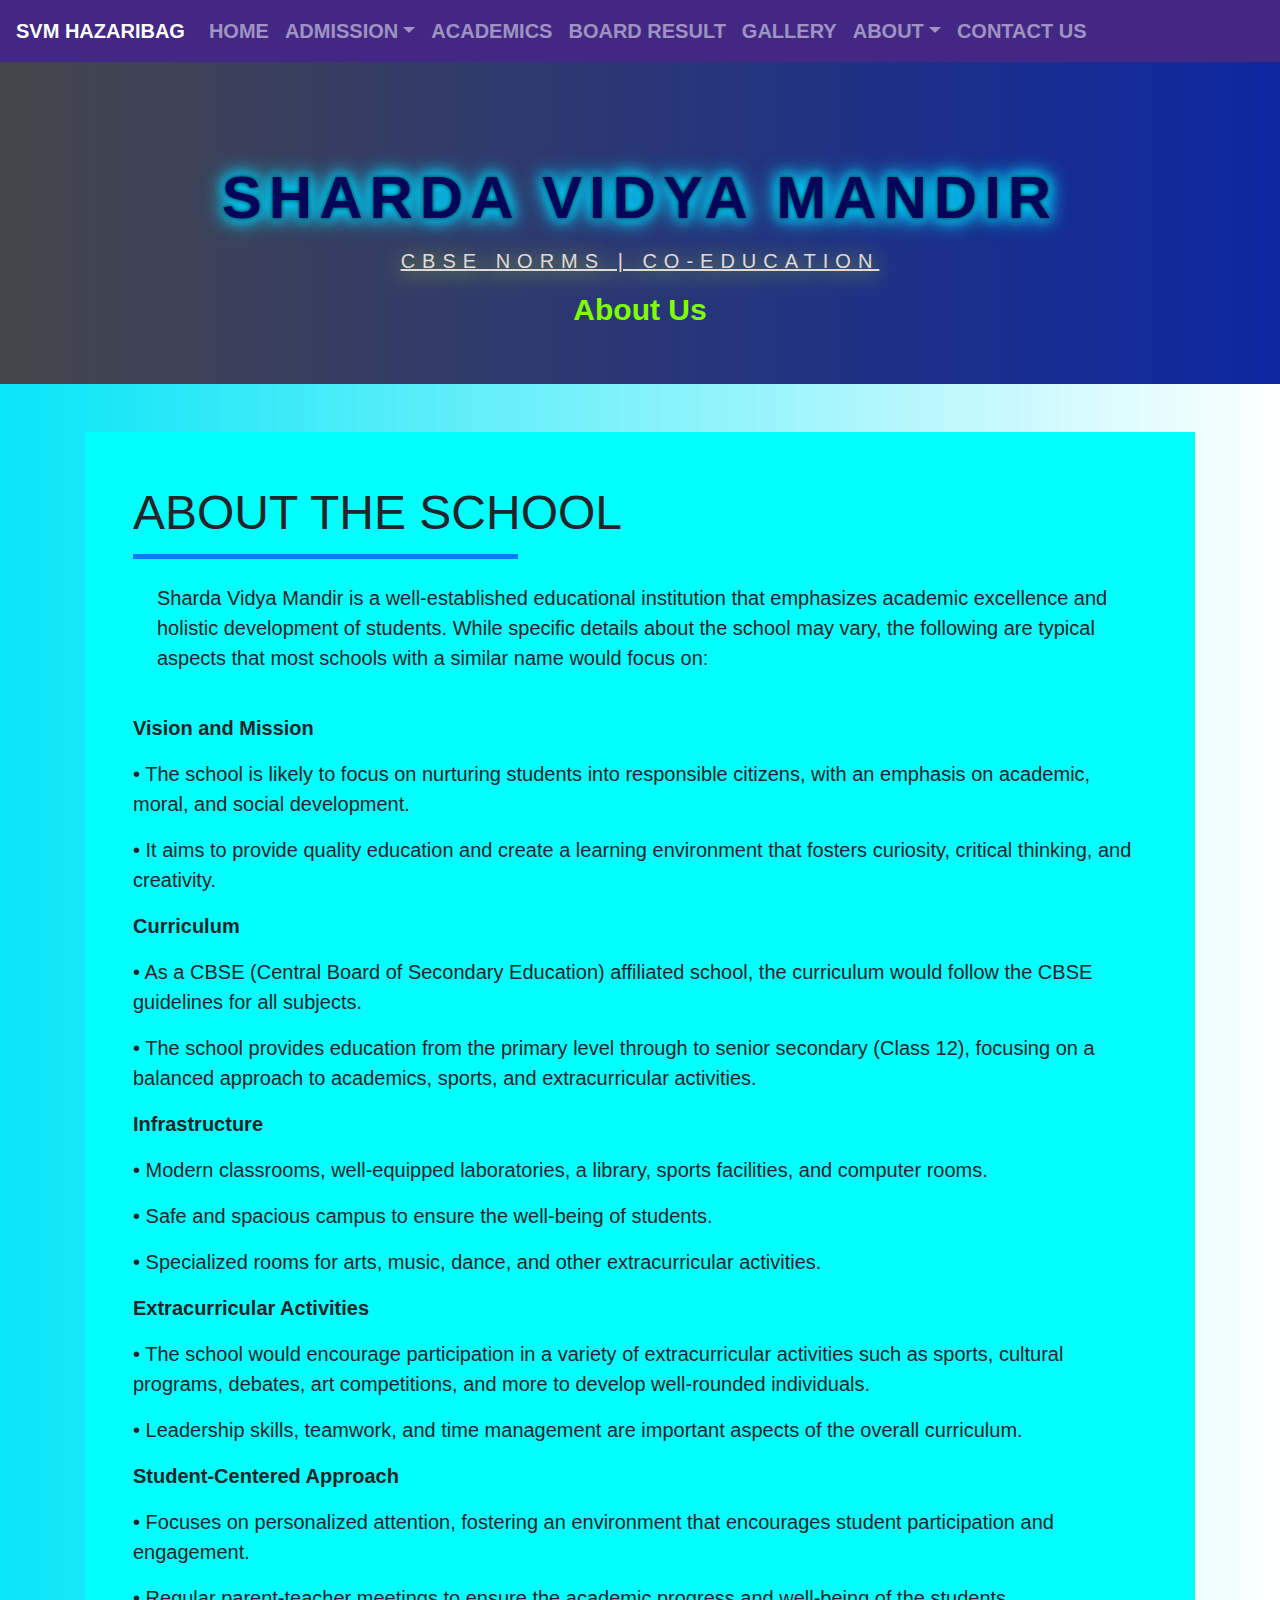
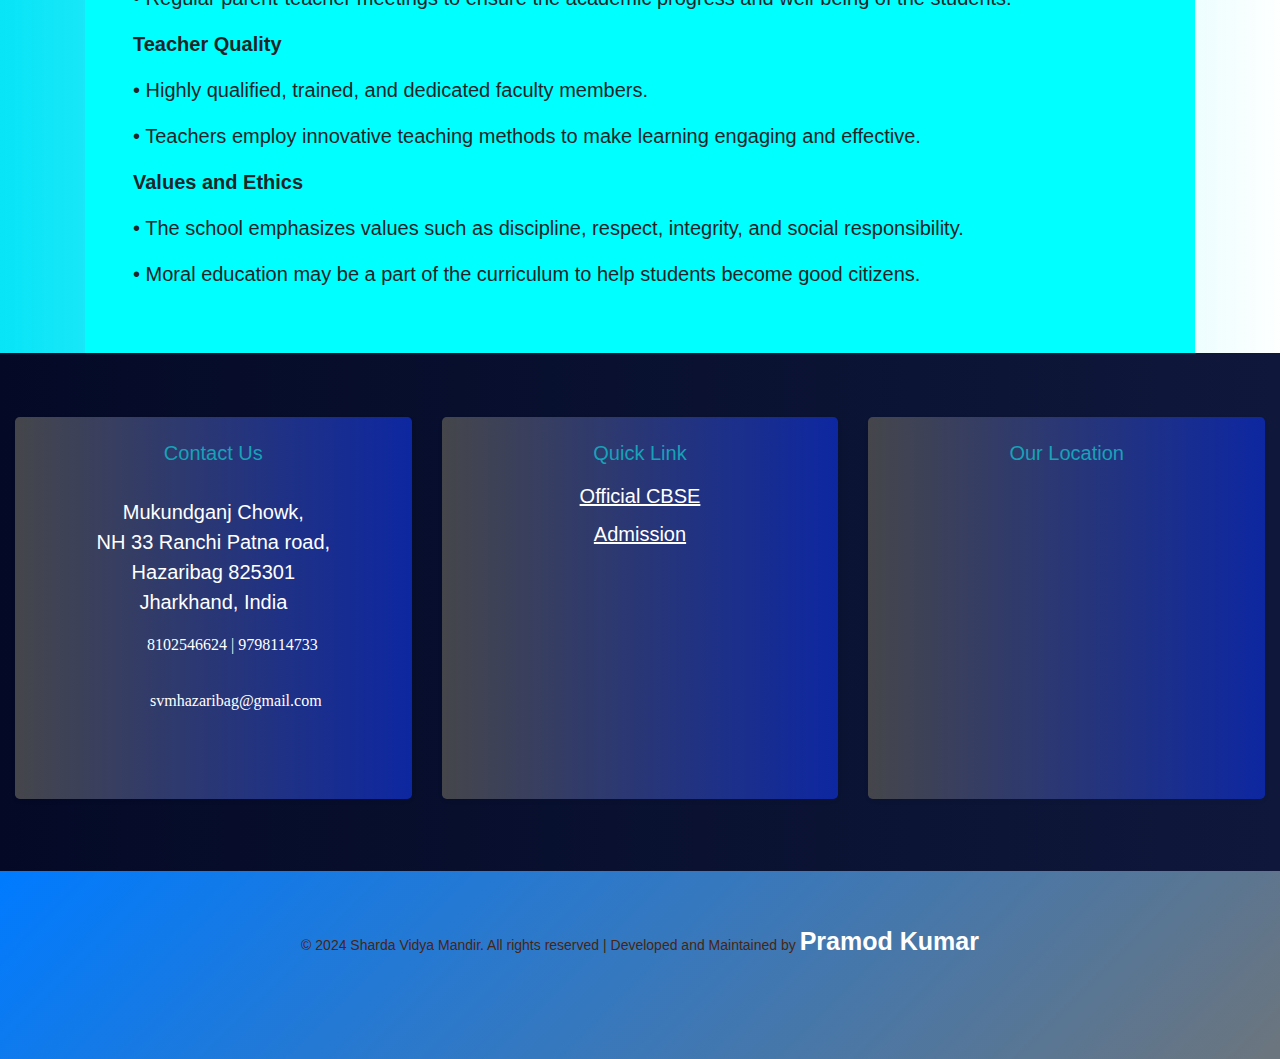
<file: about.html>
<!DOCTYPE html>
<html lang="en">
<head>
    <meta charset="UTF-8">
    <meta name="viewport" content="width=device-width, initial-scale=1.0">
    <title>SHARDA VIDYA MANDIR</title>
    <link rel="icon" href="School logo.png" type="image/x-icon">
    <!-- Bootstrap CSS -->
    <link rel="stylesheet" href="https://cdnjs.cloudflare.com/ajax/libs/font-awesome/6.5.1/css/all.min.css" integrity="sha512-DTOQO9RWCH3ppGqcWaEA1BIZOC6xxalwEsw9c2QQeAIftl+Vegovlnee1c9QX4TctnWMn13TZye+giMm8e2LwA==" crossorigin="anonymous" referrerpolicy="no-referrer" />
    <link rel="stylesheet" href="https://cdnjs.cloudflare.com/ajax/libs/font-awesome/6.5.1/css/all.min.css" integrity="sha512-DTOQO9RWCH3ppGqcWaEA1BIZOC6xxalwEsw9c2QQeAIftl+Vegovlnee1c9QX4TctnWMn13TZye+giMm8e2LwA==" crossorigin="anonymous" referrerpolicy="no-referrer" />
    <link href="https://cdn.jsdelivr.net/npm/bootstrap@4.5.2/dist/css/bootstrap.min.css" rel="stylesheet">
    <link rel="stylesheet" href="style.css">
</head>
<body>

<!-- 
    <div id="header-placeholder"></div>
         Placeholder for Navbar -->

         <div id="navbar"></div>

         <div class="container-fluid p-sm-5 header">
            <div class="text-center mt-sm-5">
                <h1 class="about-text text-center p-sm-1 glow-text">SHARDA VIDYA MANDIR</h1>
                <p class="lead about-text1" style="color:rgb(224, 217, 217)"> <b> CBSE NORMS  |  CO-EDUCATION</b></p>
                <h2 class="h2"><b>About Us </b></h2>
            </div>
        </div>
        
        <div class="container mt-md-5">
            <div class="p-sm-5" style="background-color:aqua; font-size: 20px;">
                <h1 class=" py-sm-1 heading">ABOUT THE SCHOOL</h1>
                <div class="underline" style="height: 5px; width: 38%; background-color: #007bff;"></div>
            
                <div class="p-sm-4" style="font-size: 20px;">
                    
              
              <p>Sharda Vidya Mandir is a well-established educational institution that emphasizes academic excellence and holistic development 
                of students. While specific details about the school may vary, the following are typical aspects that most schools with a similar name would focus on:
            </p>
        </div>
        <div>
            <p><b>Vision and Mission
            </b></p>
            <p>•	The school is likely to focus on nurturing students into responsible citizens, with an emphasis on academic, moral, and social development.
            </p>
            <p>•	It aims to provide quality education and create a learning environment that fosters curiosity, critical thinking, and creativity.
            </p>
            </div>
            <div>
                <p><b>Curriculum</b></p>
                <p>•	As a CBSE (Central Board of Secondary Education) affiliated school, the curriculum would follow the CBSE guidelines for all subjects.
                </p>
                <p>•	The school provides education from the primary level through to senior secondary (Class 12), focusing on a balanced approach to academics, sports, and extracurricular activities.
                </p>

            </div>
            <div>
                <p><b>Infrastructure
                </b></p>
                <p>	•	Modern classrooms, well-equipped laboratories, a library, sports facilities, and computer rooms.
                </p>
                <p>•	Safe and spacious campus to ensure the well-being of students.
                </p>
                <p>•	Specialized rooms for arts, music, dance, and other extracurricular activities.

                </p>
            </div>
            <div>
                <p><b>Extracurricular Activities
                </b></p>
                <p>	•	The school would encourage participation in a variety of extracurricular activities such as sports, cultural programs, debates, art competitions, and more to develop well-rounded individuals.
                </p>
                <p>	•	Leadership skills, teamwork, and time management are important aspects of the overall curriculum.
                </p>
               <div>
                <p><b>Student-Centered Approach
                </b></p>
                <p>•	Focuses on personalized attention, fostering an environment that encourages student participation and engagement.
                </p>
                <p>
                    •	Regular parent-teacher meetings to ensure the academic progress and well-being of the students.

                </p>
            
            
               </div>
               <div>
                <p><b>Teacher Quality</b></p>
                <p>•	Highly qualified, trained, and dedicated faculty members.
                </p>
                <p>	•	Teachers employ innovative teaching methods to make learning engaging and effective.
                </p>
               </div>
               <div>
                <p><b>Values and Ethics
                </b></p>
                <p>	•	The school emphasizes values such as discipline, respect, integrity, and social responsibility.
                </p>
                <p>	•	Moral education may be a part of the curriculum to help students become good citizens.
                </p>
              
               </div>
            </div>
        </div>
            </div>
        </div>
        <div id="footercontact-placeholder"></div>
        <div id="footer-placeholder"></div>
        <script src="script.js"></script>


<!-- jQuery (necessary for Bootstrap's JavaScript plugins) -->
<script src="https://code.jquery.com/jquery-3.6.0.min.js"></script>

<!-- Popper.js (needed for dropdowns, tooltips, and popovers) -->
<script src="https://cdnjs.cloudflare.com/ajax/libs/popper.js/2.11.6/umd/popper.min.js"></script>

<!-- Bootstrap JS (make sure to include the Bootstrap JS after jQuery and Popper.js) -->
<script src="https://stackpath.bootstrapcdn.com/bootstrap/4.5.2/js/bootstrap.min.js"></script>
</file>
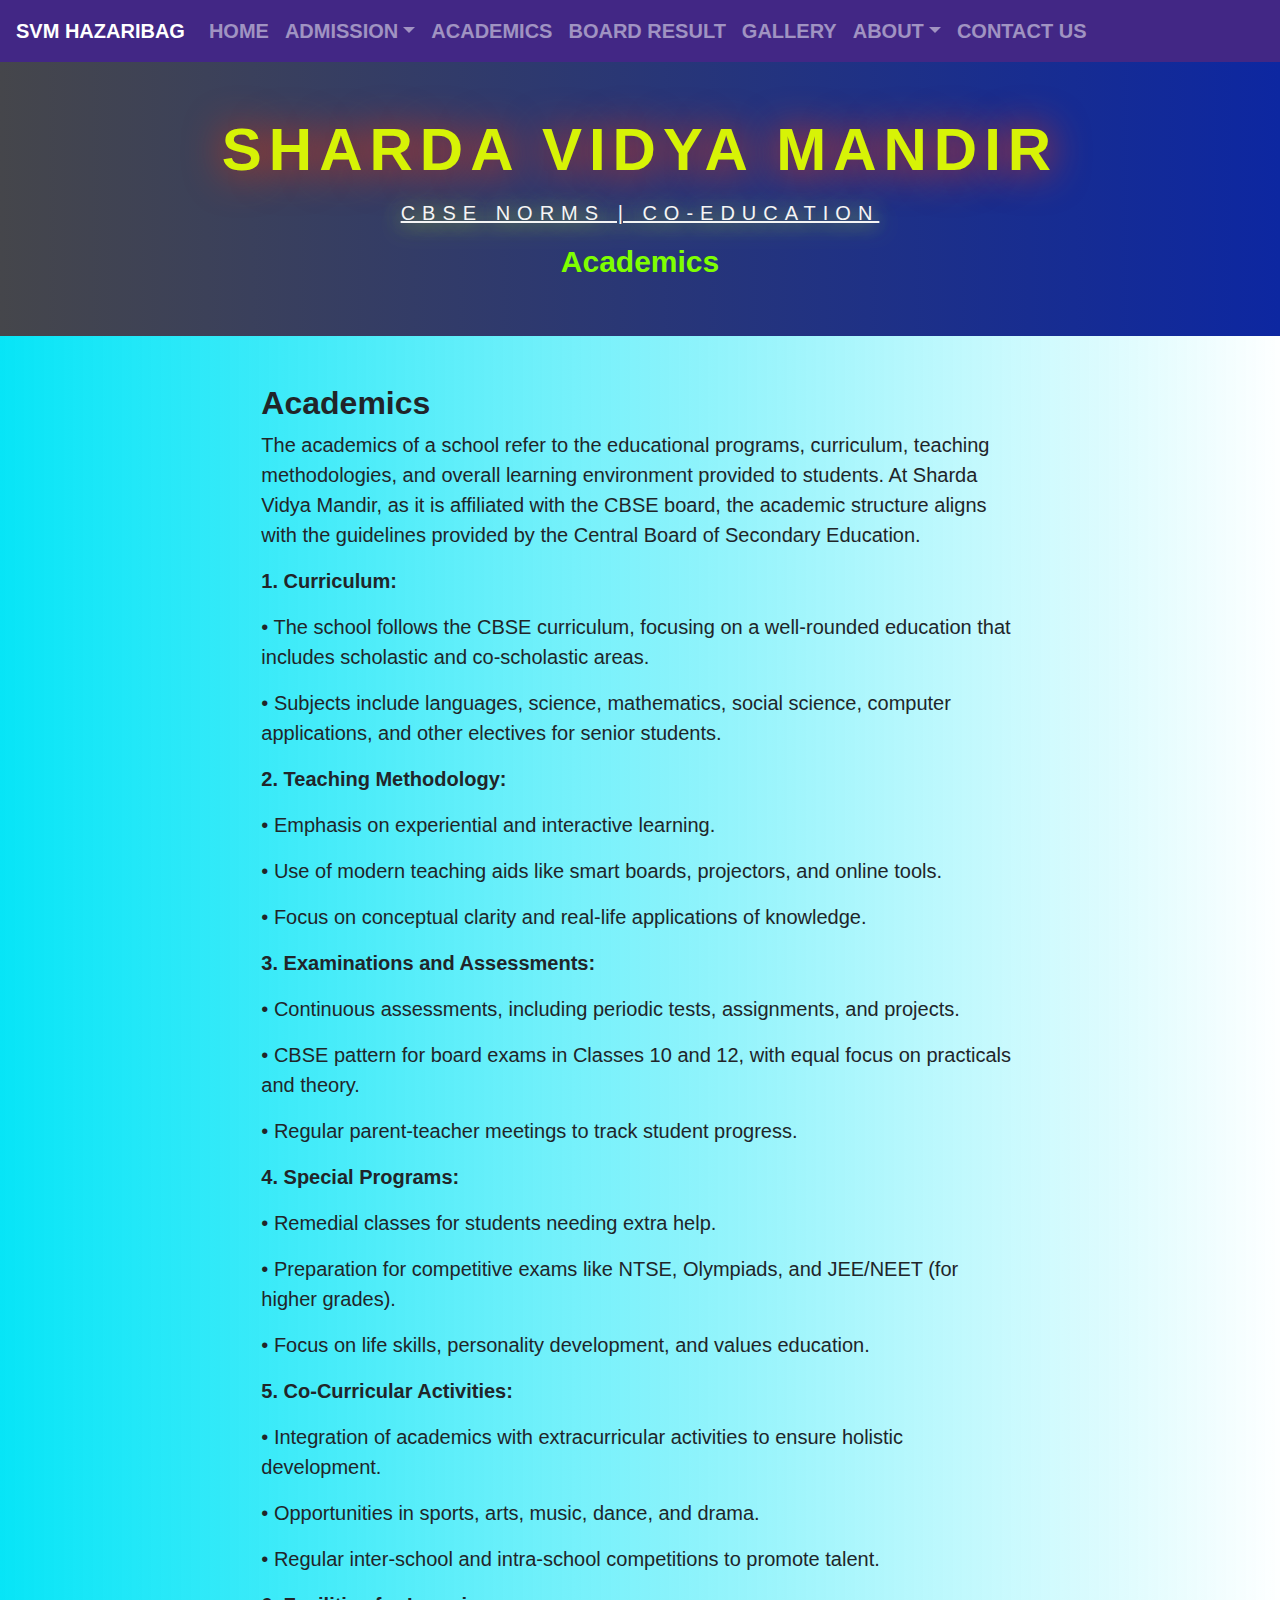
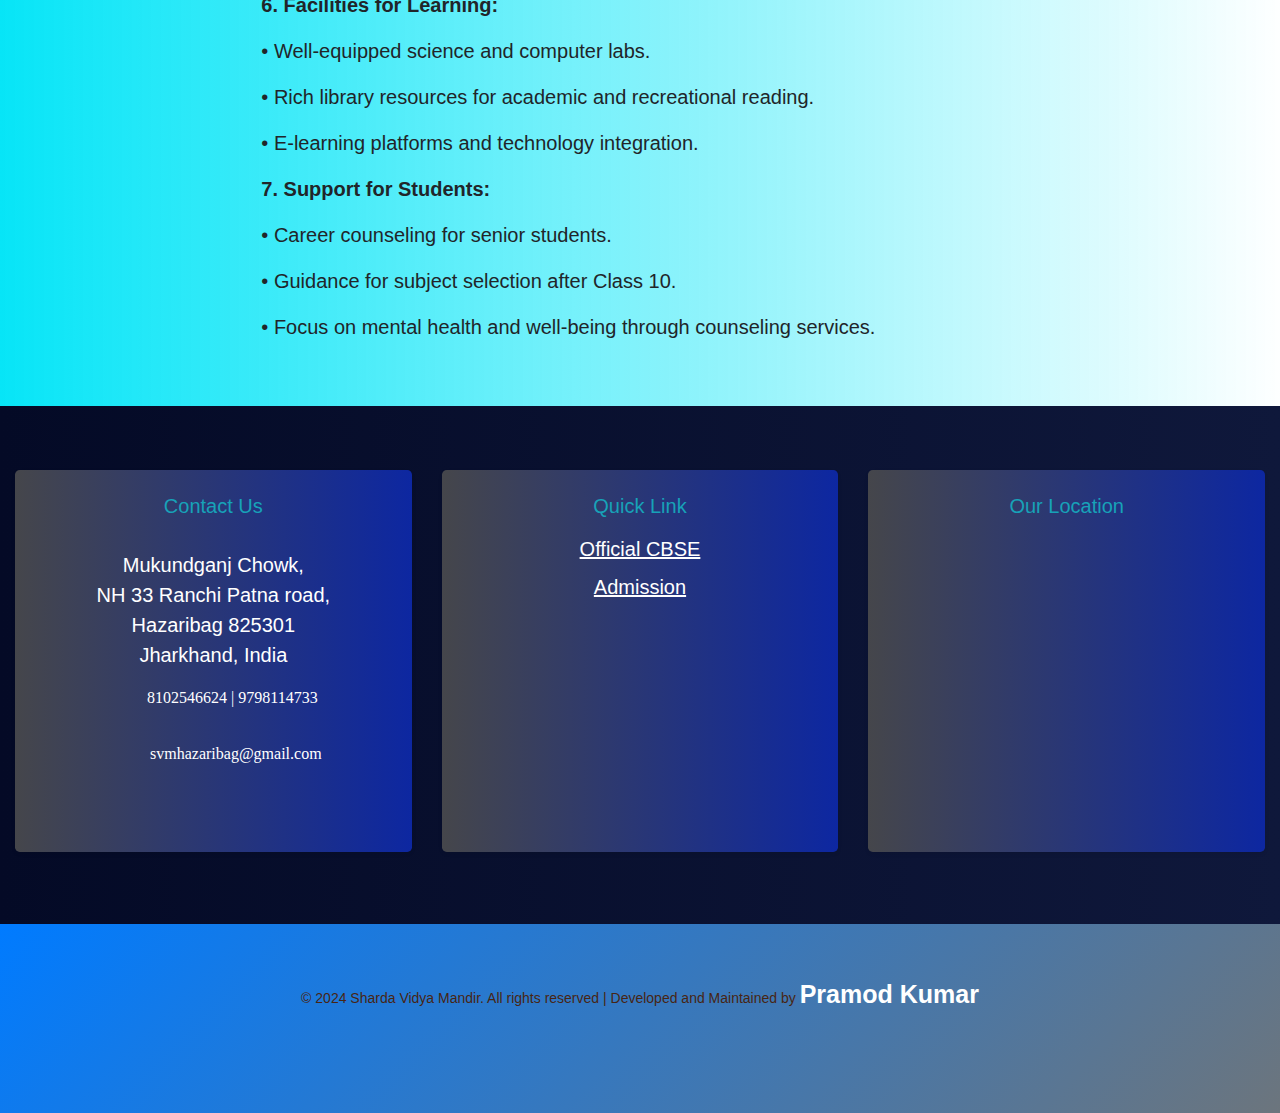
<file: academics.html>
<!DOCTYPE html>
<html lang="en">
<head>
    <meta charset="UTF-8">
    <meta name="viewport" content="width=device-width, initial-scale=1.0">
    <title>SHARDA VIDYA MANDIR</title>
    <link rel="icon" href="School logo.png" type="image/x-icon">
    <!-- Bootstrap CSS -->
    <link rel="stylesheet" href="https://cdnjs.cloudflare.com/ajax/libs/font-awesome/6.5.1/css/all.min.css" integrity="sha512-DTOQO9RWCH3ppGqcWaEA1BIZOC6xxalwEsw9c2QQeAIftl+Vegovlnee1c9QX4TctnWMn13TZye+giMm8e2LwA==" crossorigin="anonymous" referrerpolicy="no-referrer" />
    <link rel="stylesheet" href="https://cdnjs.cloudflare.com/ajax/libs/font-awesome/6.5.1/css/all.min.css" integrity="sha512-DTOQO9RWCH3ppGqcWaEA1BIZOC6xxalwEsw9c2QQeAIftl+Vegovlnee1c9QX4TctnWMn13TZye+giMm8e2LwA==" crossorigin="anonymous" referrerpolicy="no-referrer" />
    <link href="https://cdn.jsdelivr.net/npm/bootstrap@4.5.2/dist/css/bootstrap.min.css" rel="stylesheet">
    <link rel="stylesheet" href="style.css">
</head>
<body>
    <div id="navbar"></div>
    <div class="container-fluid p-5 header">
        <div class="text-center" >
            <h1 class="about-text text-center p-sm-1">SHARDA VIDYA MANDIR</h1>
            <p class="lead about-text1">CBSE NORMS  |  CO-EDUCATION</p>
            <h1 class="h2">Academics</h1>
            <!-- Uncomment this for co-education information -->
        </div>
    </div>
    <div class="container-fluid">
        <div class="row justify-content-center">
          <div class="col-lg-8 col-md-8 col-sm-12 p-5 " style="font-size: 20px;">
            <div>
              <h2><b>Academics</b></h2>
              <p>The academics of a school refer to the educational programs, curriculum, teaching methodologies, and overall learning environment provided to students. At Sharda Vidya Mandir, as it is affiliated with the CBSE board, the academic structure aligns with the guidelines provided by the Central Board of Secondary Education.</p>
              <p><b>1. Curriculum:</b></p>
              <p>• The school follows the CBSE curriculum, focusing on a well-rounded education that includes scholastic and co-scholastic areas.</p>
              <p>• Subjects include languages, science, mathematics, social science, computer applications, and other electives for senior students.</p>
              <p><b>2. Teaching Methodology:</b></p>
              <p>• Emphasis on experiential and interactive learning.</p>
              <p>• Use of modern teaching aids like smart boards, projectors, and online tools.</p>
              <p>• Focus on conceptual clarity and real-life applications of knowledge.</p>
              <p><b>3. Examinations and Assessments:</b></p>
              <p>• Continuous assessments, including periodic tests, assignments, and projects.</p>
              <p>• CBSE pattern for board exams in Classes 10 and 12, with equal focus on practicals and theory.</p>
              <p>• Regular parent-teacher meetings to track student progress.</p>
              <p><b>4. Special Programs:</b></p>
              <p>• Remedial classes for students needing extra help.</p>
              <p>• Preparation for competitive exams like NTSE, Olympiads, and JEE/NEET (for higher grades).</p>
              <p>• Focus on life skills, personality development, and values education.</p>
              <p><b>5. Co-Curricular Activities:</b></p>
              <p>• Integration of academics with extracurricular activities to ensure holistic development.</p>
              <p>• Opportunities in sports, arts, music, dance, and drama.</p>
              <p>• Regular inter-school and intra-school competitions to promote talent.</p>
              <p><b>6. Facilities for Learning:</b></p>
              <p>• Well-equipped science and computer labs.</p>
              <p>• Rich library resources for academic and recreational reading.</p>
              <p>• E-learning platforms and technology integration.</p>
              <p><b>7. Support for Students:</b></p>
              <p>• Career counseling for senior students.</p>
              <p>• Guidance for subject selection after Class 10.</p>
              <p>• Focus on mental health and well-being through counseling services.</p>
            </div>
          </div>
        </div>
      </div>
      
      
      
    <div id="footercontact-placeholder"></div>
    <div id="footer-placeholder"></div>
    <script src="script.js"></script>


<!-- jQuery (necessary for Bootstrap's JavaScript plugins) -->
<script src="https://code.jquery.com/jquery-3.6.0.min.js"></script>

<!-- Popper.js (needed for dropdowns, tooltips, and popovers) -->
<script src="https://cdnjs.cloudflare.com/ajax/libs/popper.js/2.11.6/umd/popper.min.js"></script>

<!-- Bootstrap JS (make sure to include the Bootstrap JS after jQuery and Popper.js) -->
<script src="https://stackpath.bootstrapcdn.com/bootstrap/4.5.2/js/bootstrap.min.js"></script>
</body>
</file>
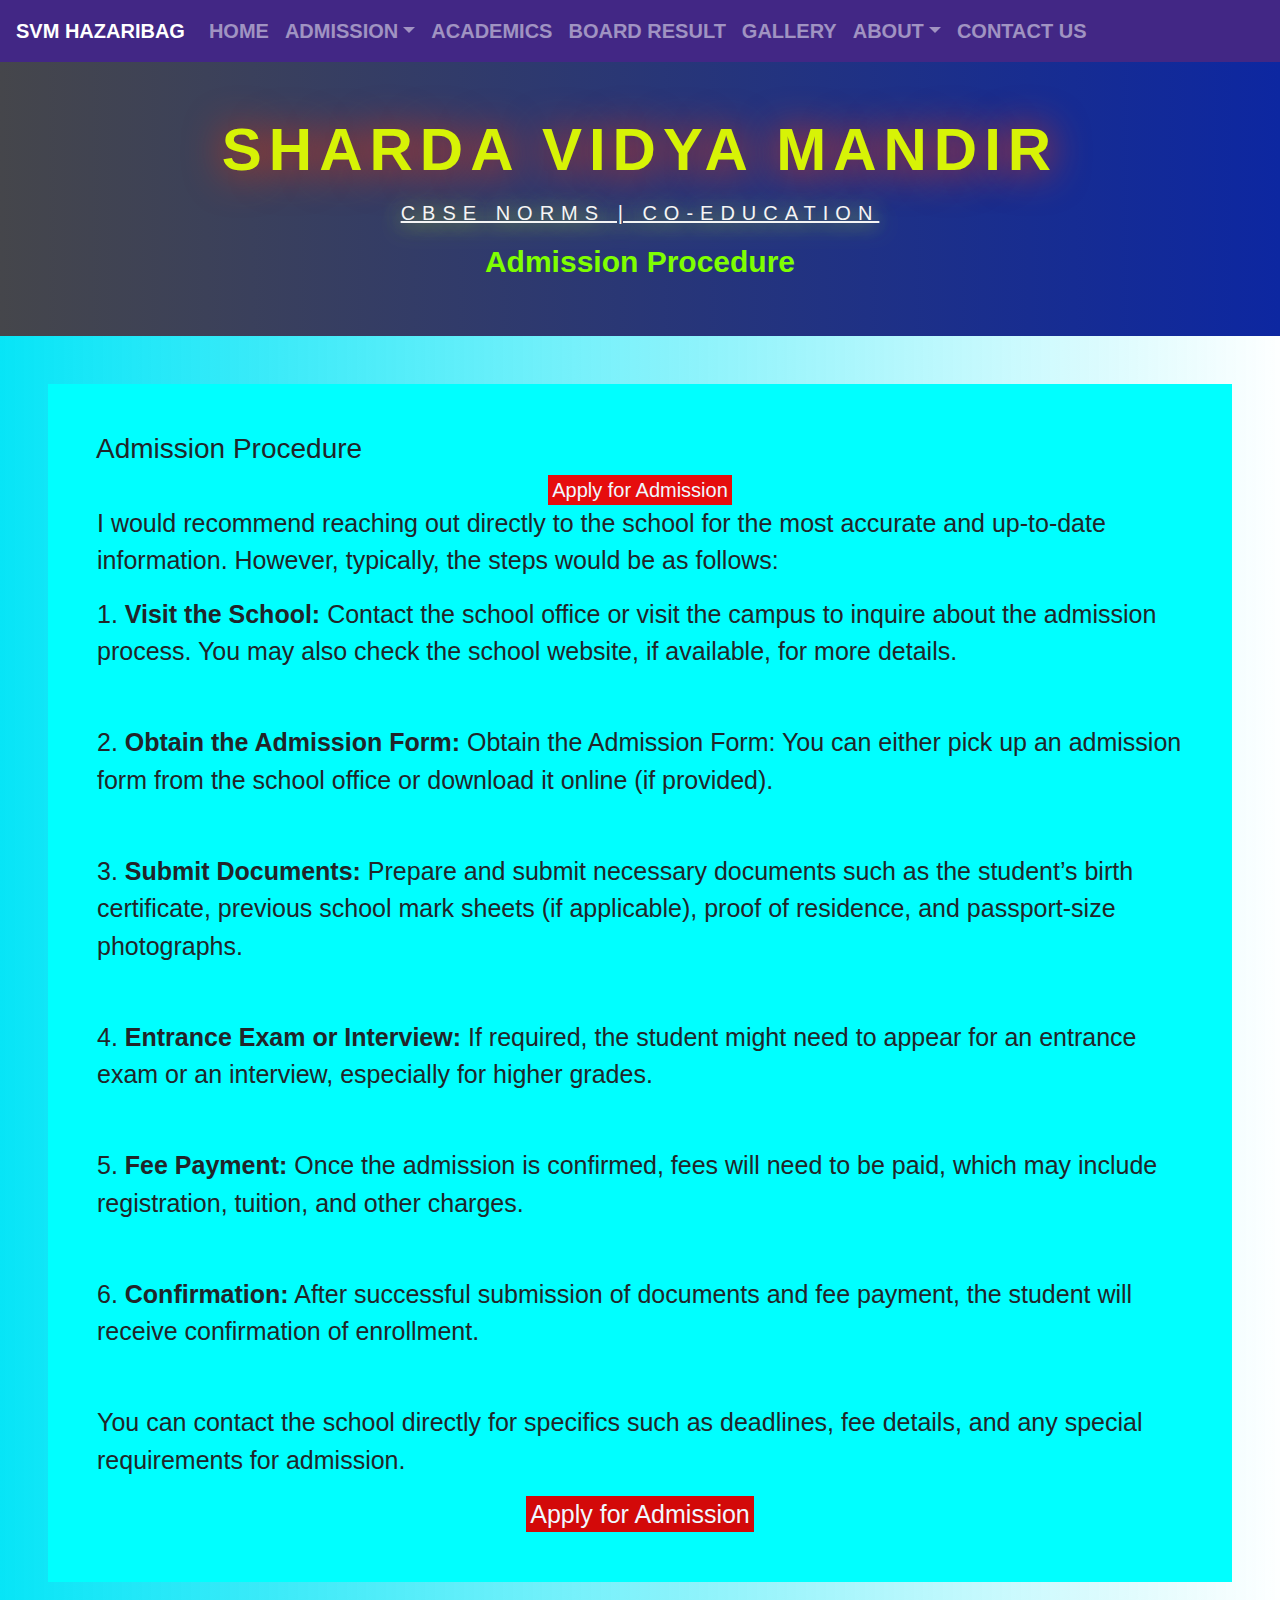
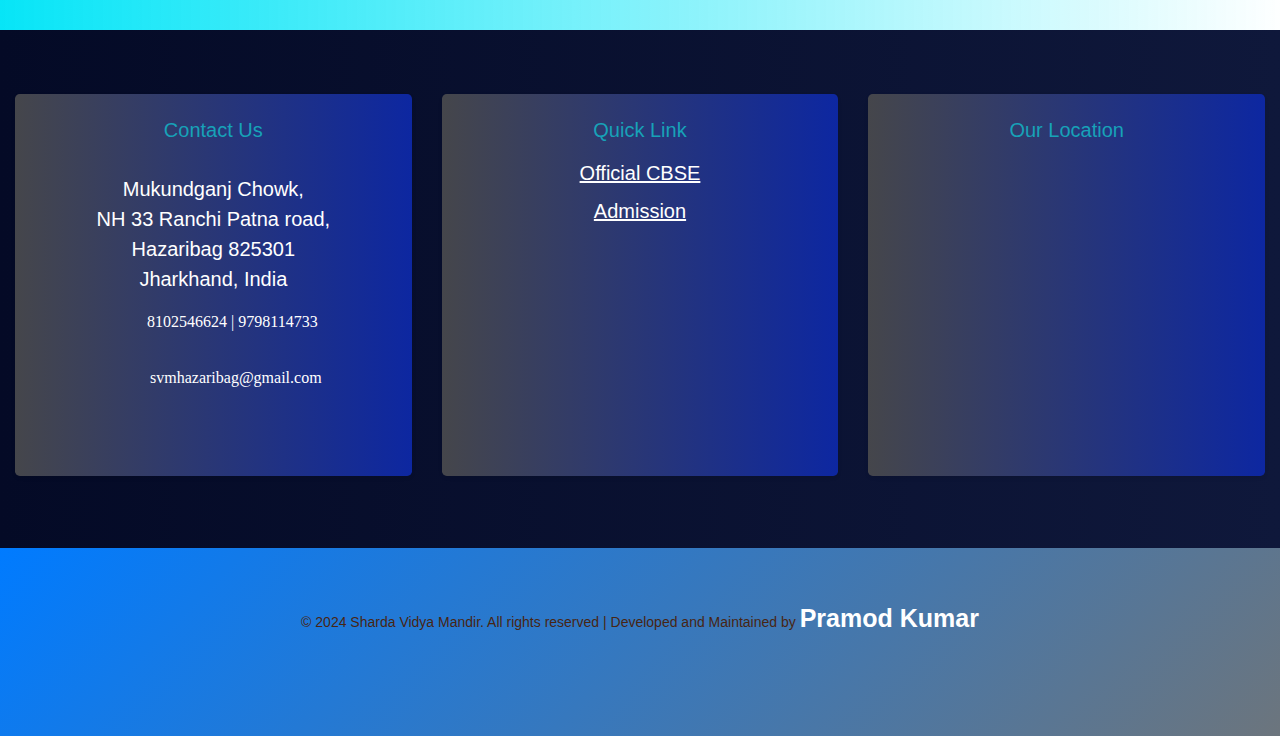
<file: admission.html>
<!DOCTYPE html>
<html lang="en">
<head>
    <meta charset="UTF-8">
    <meta name="viewport" content="width=device-width, initial-scale=1.0">
    <title>SHARDA VIDYA MANDIR</title>
    <link rel="icon" href="School logo.png" type="image/x-icon">
    <!-- Bootstrap CSS -->
    <link rel="stylesheet" href="https://cdnjs.cloudflare.com/ajax/libs/font-awesome/6.5.1/css/all.min.css" integrity="sha512-DTOQO9RWCH3ppGqcWaEA1BIZOC6xxalwEsw9c2QQeAIftl+Vegovlnee1c9QX4TctnWMn13TZye+giMm8e2LwA==" crossorigin="anonymous" referrerpolicy="no-referrer" />
    <link rel="stylesheet" href="https://cdnjs.cloudflare.com/ajax/libs/font-awesome/6.5.1/css/all.min.css" integrity="sha512-DTOQO9RWCH3ppGqcWaEA1BIZOC6xxalwEsw9c2QQeAIftl+Vegovlnee1c9QX4TctnWMn13TZye+giMm8e2LwA==" crossorigin="anonymous" referrerpolicy="no-referrer" />
    <link href="https://cdn.jsdelivr.net/npm/bootstrap@4.5.2/dist/css/bootstrap.min.css" rel="stylesheet">
    <link rel="stylesheet" href="style.css">
</head>
<body>
    <div id="navbar"></div>
    <div class="container-fluid p-5 header">
        <div class="text-center" >
            <h1 class="about-text text-center p-sm-1">SHARDA VIDYA MANDIR</h1>
            <p class="lead about-text1">CBSE NORMS  |  CO-EDUCATION</p>
            <h2 class="h2">Admission Procedure</h2>
            <!-- Uncomment this for co-education information -->
        </div>
    </div>

    <div class="conatiner">
        <div class="m-sm-5 p-5" style="border: 5px ; background-color: aqua; font-size: 25px;">
            
       
        <h3>Admission Procedure</h3>
        <table class="p-5">
            <tr>
                <td>
                    <div class ="text-center"style="font-size: 20px;">
                        <a  href="https://docs.google.com/forms/d/e/1FAIpQLSd5iZkJ5YLIReLTUb0qvsLUlDApSSBYXyojnyyF27T_BT9OkQ/viewform?usp=sharing" class="p-1" style="background-color: rgb(230, 13, 13); color: aliceblue;" >Apply for Admission</a>
                    </div>
        <p>I would recommend reaching out directly to the school for the most accurate and up-to-date information. However, typically, the steps would be as follows: <br>

          <div> <p>1.	<b> Visit the School:</b> Contact the school office or visit the campus to inquire about the admission process.
             You may also check the school website, if available, for more details.</p></div>  <br>
           <div> <p>2.	<b> Obtain the Admission Form:</b> Obtain the Admission Form: You can either pick up an admission form from the school office or download
             it online (if provided). </p><br></div> 
           <div><p>3.	<b> Submit Documents:</b>  Prepare and submit necessary documents such as the student’s birth certificate, 
            previous school mark sheets (if applicable), proof of residence, and passport-size photographs. </p><br></div> 
           <div> <p> 4.	<b>Entrance Exam or Interview:</b> If required, the student might need to appear for an entrance exam 
            or an interview, especially for higher grades. </p> <br> </div>
           <div> <p>5.	<b>Fee Payment:</b> Once the admission is confirmed, fees will need to be paid, 
            which may include registration, tuition, and other charges. </p><br> </div>
          <div> <p>6.	<b>Confirmation:</b> After successful submission of documents and fee payment,
             the student will receive confirmation of enrollment.</p> <br> </div> 
        
            <p>You can contact the school directly for specifics such as deadlines, fee details, and any special requirements for admission.</p>
        </td> 
        
    </tr>
    </table>
    <div class ="text-center"style="font-size: 25px;">
        <a  href="https://docs.google.com/forms/d/e/1FAIpQLSd5iZkJ5YLIReLTUb0qvsLUlDApSSBYXyojnyyF27T_BT9OkQ/viewform?usp=sharing"
         class="p-1" style="background-color: rgb(211, 9, 9); color: aliceblue;" >Apply for Admission</a>
    </div>
    </div>
    
</div>

<div id="footercontact-placeholder"></div>
<div id="footer-placeholder"></div>
<script src="script.js"></script>


<!-- jQuery (necessary for Bootstrap's JavaScript plugins) -->
<script src="https://code.jquery.com/jquery-3.6.0.min.js"></script>

<!-- Popper.js (needed for dropdowns, tooltips, and popovers) -->
<script src="https://cdnjs.cloudflare.com/ajax/libs/popper.js/2.11.6/umd/popper.min.js"></script>

<!-- Bootstrap JS (make sure to include the Bootstrap JS after jQuery and Popper.js) -->
<script src="https://stackpath.bootstrapcdn.com/bootstrap/4.5.2/js/bootstrap.min.js"></script>
</body>
</file>
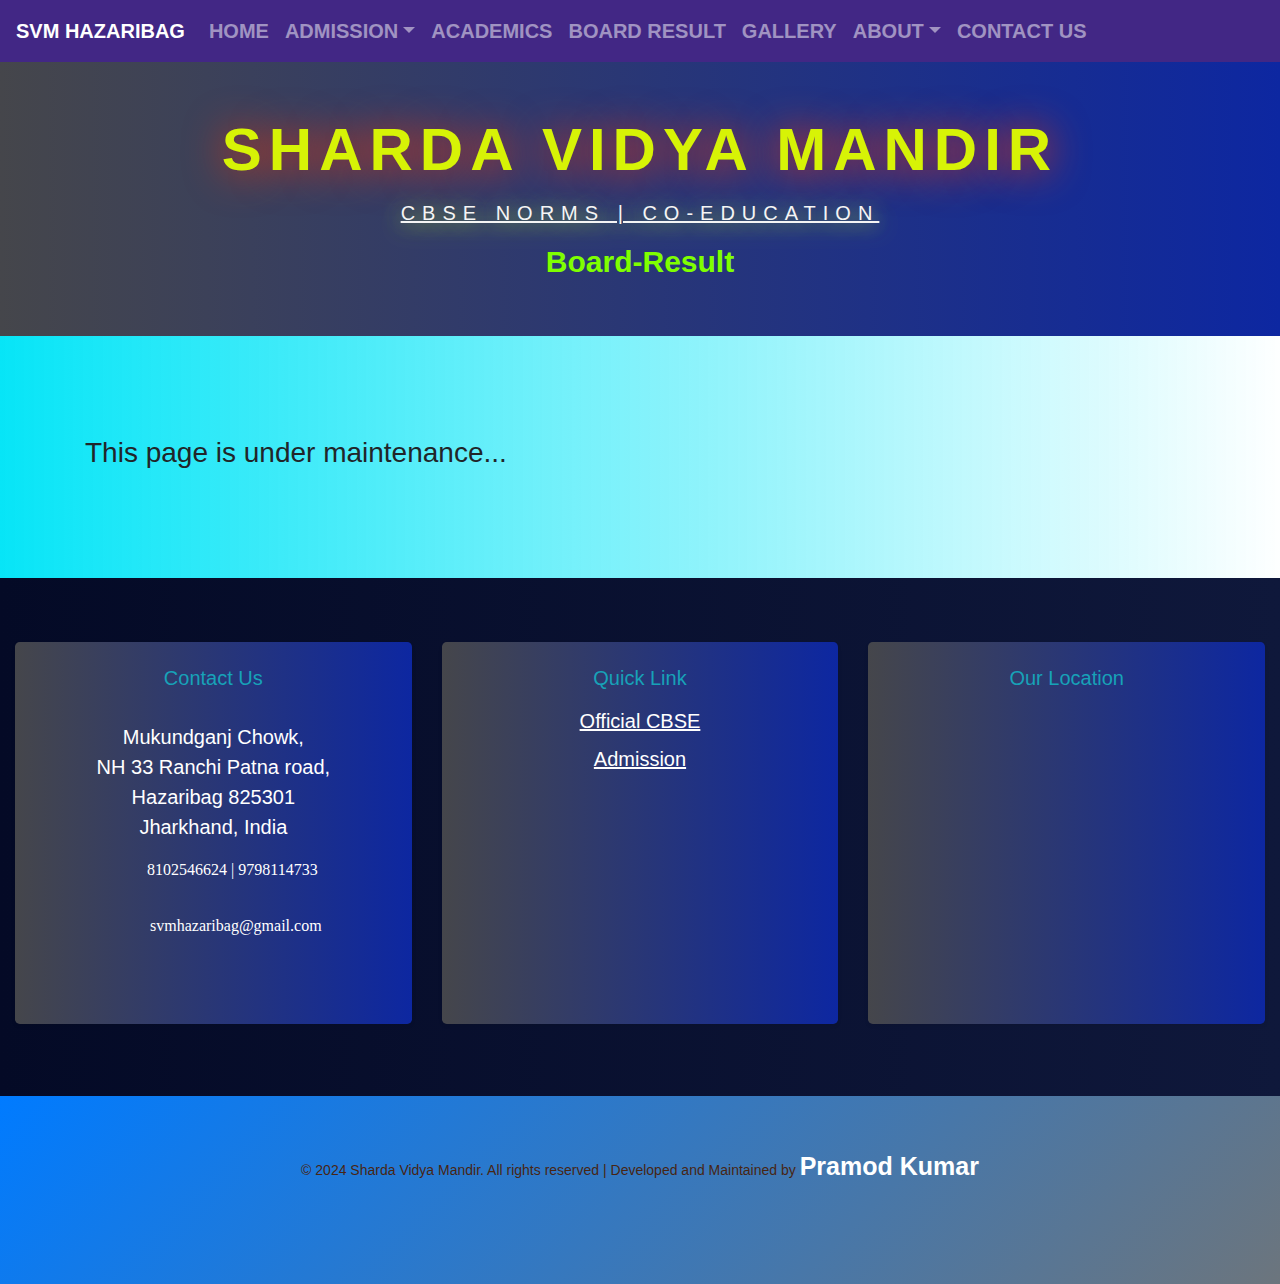
<file: board.html>
<!DOCTYPE html>
<html lang="en">
<head>
    <meta charset="UTF-8">
    <meta name="viewport" content="width=device-width, initial-scale=1.0">
    <title>SHARDA VIDYA MANDIR</title>
    <link rel="icon" href="School logo.png" type="image/x-icon">
    <!-- Bootstrap CSS -->
    <link rel="stylesheet" href="https://cdnjs.cloudflare.com/ajax/libs/font-awesome/6.5.1/css/all.min.css" integrity="sha512-DTOQO9RWCH3ppGqcWaEA1BIZOC6xxalwEsw9c2QQeAIftl+Vegovlnee1c9QX4TctnWMn13TZye+giMm8e2LwA==" crossorigin="anonymous" referrerpolicy="no-referrer" />
    <link rel="stylesheet" href="https://cdnjs.cloudflare.com/ajax/libs/font-awesome/6.5.1/css/all.min.css" integrity="sha512-DTOQO9RWCH3ppGqcWaEA1BIZOC6xxalwEsw9c2QQeAIftl+Vegovlnee1c9QX4TctnWMn13TZye+giMm8e2LwA==" crossorigin="anonymous" referrerpolicy="no-referrer" />
    <link href="https://cdn.jsdelivr.net/npm/bootstrap@4.5.2/dist/css/bootstrap.min.css" rel="stylesheet">
    <link rel="stylesheet" href="style.css">
</head>
<body>
    <div id="navbar"></div>
    <div class="container-fluid p-5 header">
        <div class="text-center" >
            <h1 class="about-text text-center p-sm-1">SHARDA VIDYA MANDIR</h1>
            <p class="lead about-text1">CBSE NORMS  |  CO-EDUCATION</p>
            <h2 class="h2" >Board-Result</h2>
            <!-- Uncomment this for co-education information -->
        </div>
    </div>
    <div class="container-fluid" style="padding: 100px;">
        <div class="row">
       <h3>
       
        
        This page is under maintenance...</h3>
      </div>
      </div>
    <div id="footercontact-placeholder"></div>
    <div id="footer-placeholder"></div>
    <script src="script.js"></script>


<!-- jQuery (necessary for Bootstrap's JavaScript plugins) -->
<script src="https://code.jquery.com/jquery-3.6.0.min.js"></script>

<!-- Popper.js (needed for dropdowns, tooltips, and popovers) -->
<script src="https://cdnjs.cloudflare.com/ajax/libs/popper.js/2.11.6/umd/popper.min.js"></script>

<!-- Bootstrap JS (make sure to include the Bootstrap JS after jQuery and Popper.js) -->
<script src="https://stackpath.bootstrapcdn.com/bootstrap/4.5.2/js/bootstrap.min.js"></script>
</body>
</file>
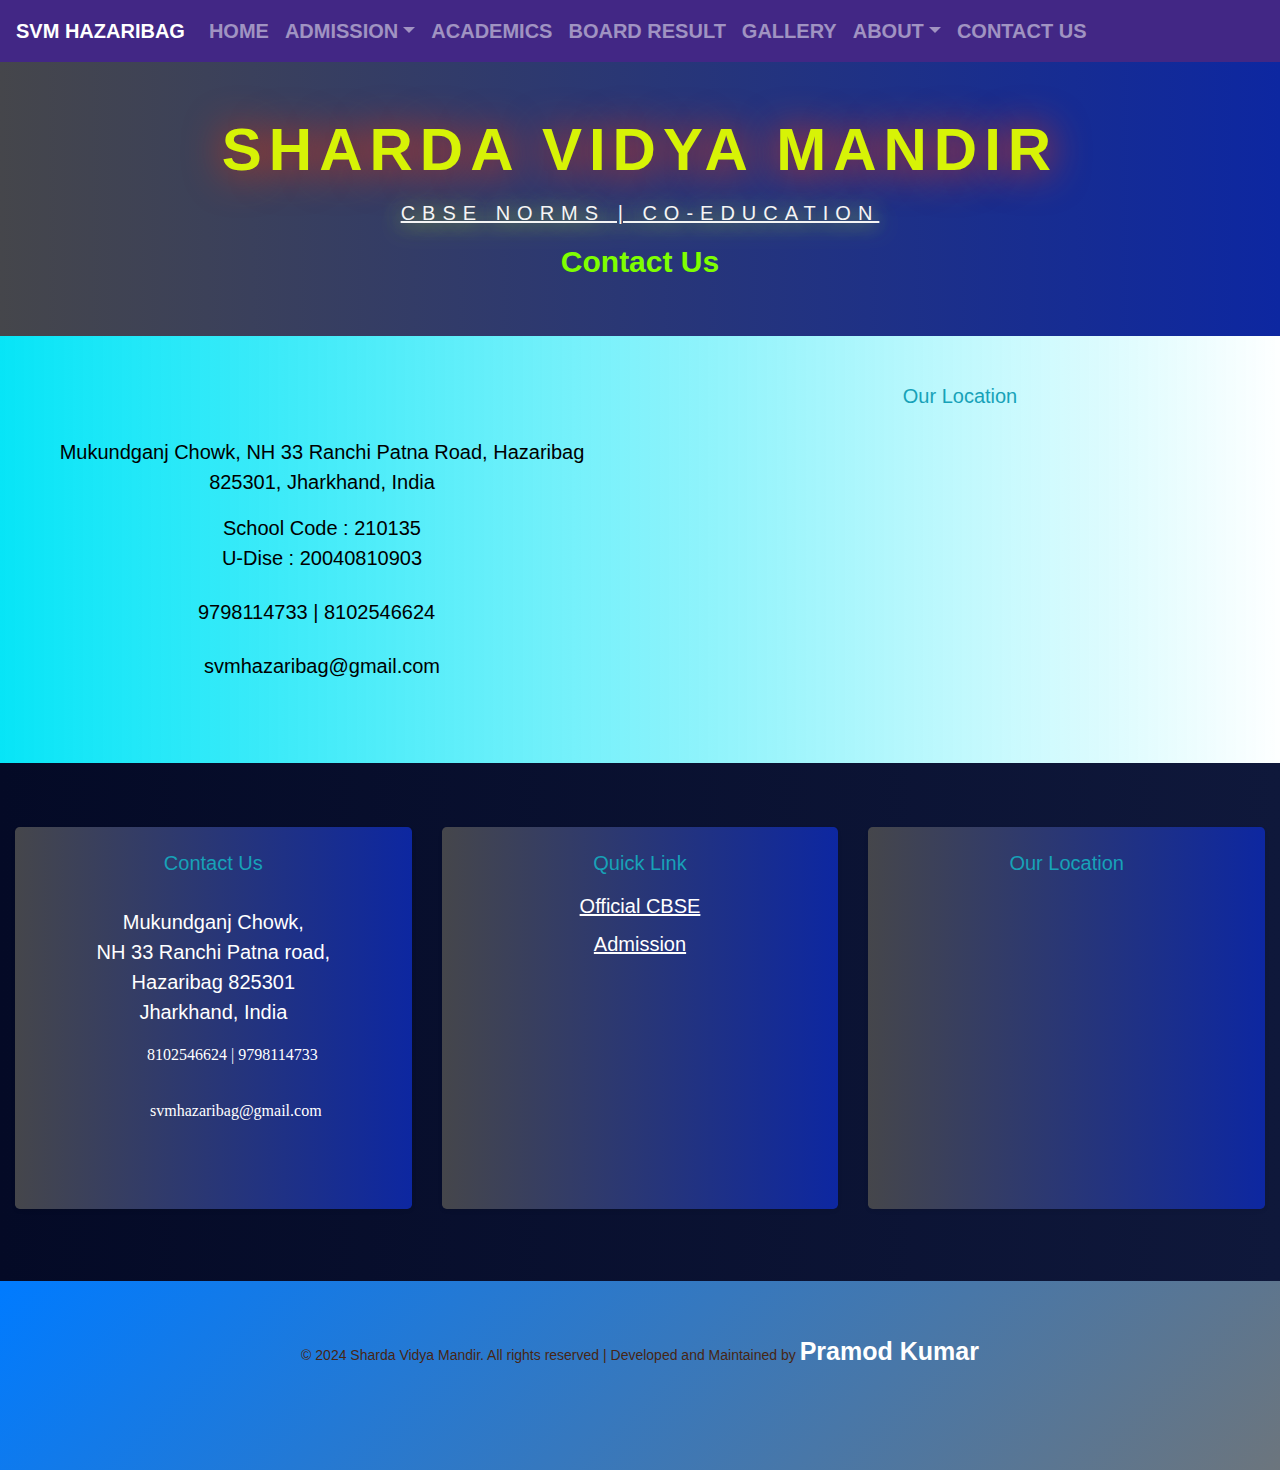
<file: contact.html>
<!DOCTYPE html>
<html lang="en">
<head>
    <meta charset="UTF-8">
    <meta name="viewport" content="width=device-width, initial-scale=1.0">
    <title>SHARDA VIDYA MANDIR</title>
    <link rel="icon" href="School logo.png" type="image/x-icon">
    <!-- Bootstrap CSS -->
    <link rel="stylesheet" href="https://cdnjs.cloudflare.com/ajax/libs/font-awesome/6.5.1/css/all.min.css" integrity="sha512-DTOQO9RWCH3ppGqcWaEA1BIZOC6xxalwEsw9c2QQeAIftl+Vegovlnee1c9QX4TctnWMn13TZye+giMm8e2LwA==" crossorigin="anonymous" referrerpolicy="no-referrer" />
    <link rel="stylesheet" href="https://cdnjs.cloudflare.com/ajax/libs/font-awesome/6.5.1/css/all.min.css" integrity="sha512-DTOQO9RWCH3ppGqcWaEA1BIZOC6xxalwEsw9c2QQeAIftl+Vegovlnee1c9QX4TctnWMn13TZye+giMm8e2LwA==" crossorigin="anonymous" referrerpolicy="no-referrer" />
    <link href="https://cdn.jsdelivr.net/npm/bootstrap@4.5.2/dist/css/bootstrap.min.css" rel="stylesheet">
    <link rel="stylesheet" href="style.css">
</head>
<body>
    <div id="navbar"></div>
    <div class="container-fluid p-5 header">
        <div class="text-center" >
            <h1 class="about-text text-center p-sm-1">SHARDA VIDYA MANDIR</h1>
            <p class="lead about-text1">CBSE NORMS  |  CO-EDUCATION</p>
            <h2 class="h2">Contact Us</h2>
            <!-- Uncomment this for co-education information -->
        </div>
    </div>
    <div class="container-fluid">
        <div class="row">
          <!-- Contact Info Section -->
          <div class="col-lg-6 col-md-6 col-sm-12 px-5">
            <div class="mt-5" style="font-size: 20px; color: #000;;">
              <!-- Location Section -->
              <div class="text-center mb-4">
                <i id="loc-icon" class="fa-solid fa-location-dot fa-3x text-info text-danger "></i>
                <p class="mt-2 ml-1">
                  Mukundganj Chowk,
                  NH 33 Ranchi Patna Road,
                  Hazaribag 825301,
                  Jharkhand, India
                </p>
                
                <div class="d-flex justify-content-center align-items-center">
                
                  <p class="mb-0 ml-1">School Code : 210135</p>
                </div>
  
                <div class="d-flex justify-content-center align-items-center">
                  
                  <p class="mb-0 ml-1">U-Dise : 20040810903 </p>
                </div>
              </div>
      
              <!-- Phone Number Section -->
              <div class="d-flex justify-content-center align-items-center mb-4">
                <i id="call-icon" class="fa-solid fa-phone fa-lg me-2 text-info text-danger " ></i>
                <p class="mb-0 ml-1">9798114733 | 8102546624</p>
              </div>
      
              <!-- Email Section -->
              <div class="d-flex justify-content-center align-items-center">
                <i id="email-icon" class="fa-regular fa-envelope fa-lg me-2 text-info text-danger "></i>
                <p class="mb-0 ml-1">svmhazaribag@gmail.com</p>
              </div>

            </div>
          </div>
      
          <!-- Google Map Section -->
          <div class="col-lg-6 col-md-6 col-sm-12 mt-5">
            <h5 class="text-info text-center mb-4">Our Location</h5>
            <div class="map mb-4">
              <iframe 
                src="https://www.google.com/maps/embed?pb=!1m18!1m12!1m3!1d3646.430471675753!2d85.37020217512152!3d23.945213478537962!2m3!1f0!2f0!3f0!3m2!1i1024!2i768!4f13.1!3m3!1m2!1s0x39f49bc635fce987%3A0xe1f8b930eeff9f11!2sSharda%20Vidya%20Mandir%20Mukundganj!5e0!3m2!1sen!2sin!4v1708968507662!5m2!1sen!2sin" 
                width="100%" height="300" style="border:0; border-radius: 10px;" allowfullscreen="" loading="lazy" 
                referrerpolicy="no-referrer-when-downgrade">
              </iframe>
            </div>
          </div>
        </div>
      </div>
      
    <div id="footercontact-placeholder"></div>
    <div id="footer-placeholder"></div>
    <script src="script.js"></script>


<!-- jQuery (necessary for Bootstrap's JavaScript plugins) -->
<script src="https://code.jquery.com/jquery-3.6.0.min.js"></script>

<!-- Popper.js (needed for dropdowns, tooltips, and popovers) -->
<script src="https://cdnjs.cloudflare.com/ajax/libs/popper.js/2.11.6/umd/popper.min.js"></script>

<!-- Bootstrap JS (make sure to include the Bootstrap JS after jQuery and Popper.js) -->
<script src="https://stackpath.bootstrapcdn.com/bootstrap/4.5.2/js/bootstrap.min.js"></script>
</body>
</file>
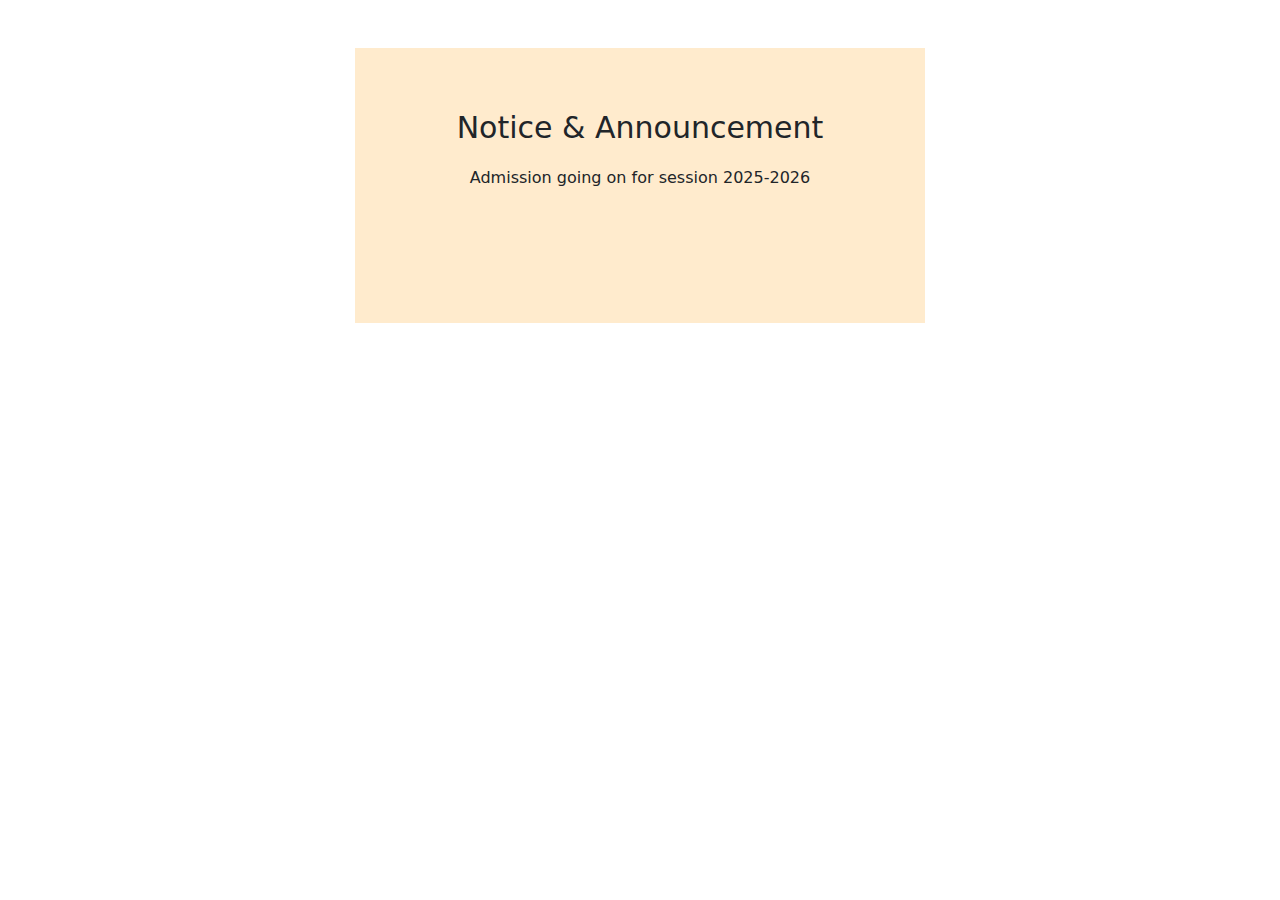
<file: demo.html>
<!DOCTYPE html>
<html lang="en">
<head>
    <meta charset="UTF-8">
    <meta name="viewport" content="width=device-width, initial-scale=1.0">
    <title>Dynamic Notice</title>
    <!-- Bootstrap 5 CSS -->
    <link href="https://cdn.jsdelivr.net/npm/bootstrap@5.3.0-alpha1/dist/css/bootstrap.min.css" rel="stylesheet">
    <style>
        .notice-container {
            padding: 5%;
            text-align: center;
            background-color: blanchedalmond;
        }
        .notice-text {
            font-size: 30px;
        }
        .marquee {
            height: 100px;
            overflow: hidden;
        }
    </style>
</head>
<body>

    <div class="container mt-5">
        <div class="row justify-content-center">
            <div class="col-12 col-md-6 notice-container">
                <p class="notice-text">Notice & Announcement</p>
                <div class="marquee" id="marquee-container">
                    <p class="text-center" id="marquee-content">Admission going on for session 2025-2026</p>
                </div>
            </div>
        </div>
    </div>

    <!-- Bootstrap 5 JS -->
    <script src="https://cdn.jsdelivr.net/npm/bootstrap@5.3.0-alpha1/dist/js/bootstrap.bundle.min.js"></script>

    <script>
        // Dynamic content updates
        const messages = [
            "Admission going on for session 2025-2026",
            "Classes start from February 2025",
            "Last date for admission: 31st January 2025",
            "Visit the campus for more details!"
        ];

        let currentMessageIndex = 0;

        function updateMarqueeContent() {
            const marqueeContent = document.getElementById('marquee-content');
            marqueeContent.textContent = messages[currentMessageIndex];

            // Update the index to the next message, looping around when the end is reached
            currentMessageIndex = (currentMessageIndex + 1) % messages.length;
        }

        // Initial update
        updateMarqueeContent();

        // Change the message every 5 seconds
        setInterval(updateMarqueeContent, 5000);
    </script>
</body>
</html>
</file>
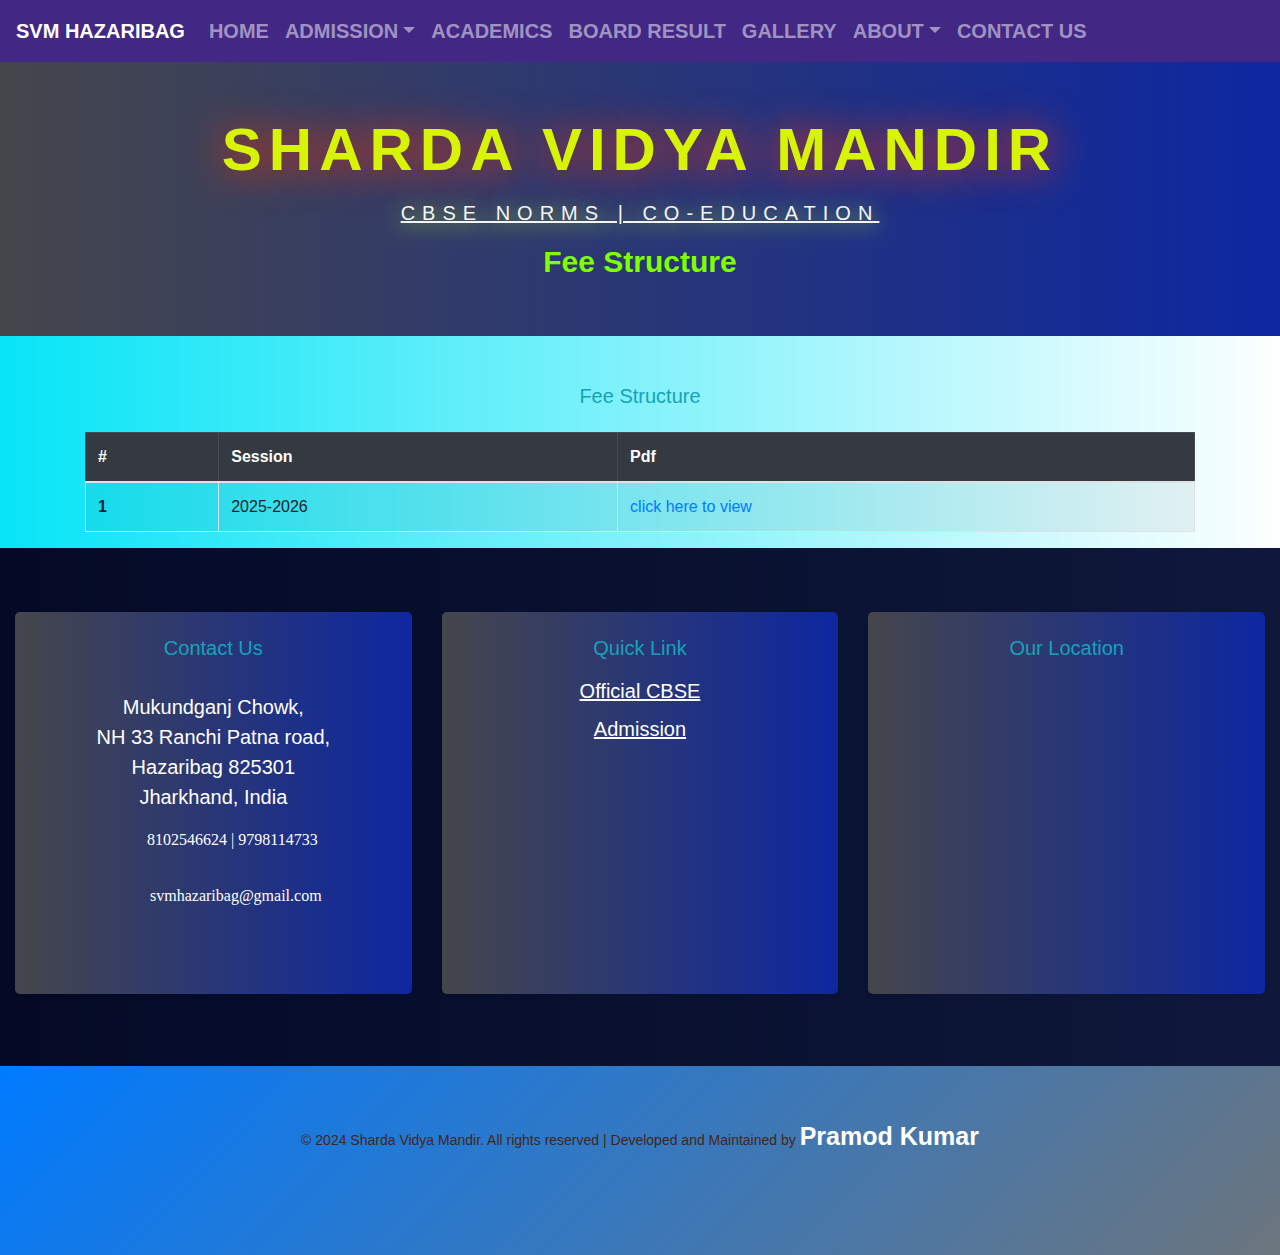
<file: fee.html>
<!DOCTYPE html>
<html lang="en">
<head>
    <meta charset="UTF-8">
    <meta name="viewport" content="width=device-width, initial-scale=1.0">
    <title>SHARDA VIDYA MANDIR</title>
    <link rel="icon" href="School logo.png" type="image/x-icon">
    <!-- Bootstrap CSS -->
    <link rel="stylesheet" href="https://cdnjs.cloudflare.com/ajax/libs/font-awesome/6.5.1/css/all.min.css" integrity="sha512-DTOQO9RWCH3ppGqcWaEA1BIZOC6xxalwEsw9c2QQeAIftl+Vegovlnee1c9QX4TctnWMn13TZye+giMm8e2LwA==" crossorigin="anonymous" referrerpolicy="no-referrer" />
    <link rel="stylesheet" href="https://cdnjs.cloudflare.com/ajax/libs/font-awesome/6.5.1/css/all.min.css" integrity="sha512-DTOQO9RWCH3ppGqcWaEA1BIZOC6xxalwEsw9c2QQeAIftl+Vegovlnee1c9QX4TctnWMn13TZye+giMm8e2LwA==" crossorigin="anonymous" referrerpolicy="no-referrer" />
    <link rel="stylesheet" href="style.css">
</head>
<body>
    <div id="navbar"></div>
    <div class="container-fluid p-5 header">
        <div class="text-center" >
            <h1 class="about-text text-center p-sm-1">SHARDA VIDYA MANDIR</h1>
            <p class="lead about-text1">CBSE NORMS  |  CO-EDUCATION</p>
            <h2 class="h2" >Fee Structure</h2>
            <!-- Uncomment this for co-education information -->
        </div>
    </div>
    <div class="container mt-5">
        <h5 class="text-center text-info mb-4">Fee Structure</h5>
        
        <!-- Table -->
        <div class="table-responsive">
          <table class="table table-striped table-bordered table-hover">
            <thead class="table-dark">
              <tr>
                <th scope="col">#</th>
                <th scope="col">Session</th>
                <th scope="col">Pdf</th>
               
              </tr>
            </thead>
            <tbody>
              <tr>
                <th scope="row">1</th>
                <td>2025-2026</td>
                <td><a href="NEW.pdf">click here to view</a></td>
               
              </tr>
        
            </tbody>
          </table>
        </div>
      </div>


    <div id="footercontact-placeholder"></div>
    <div id="footer-placeholder"></div>
    <script src="script.js"></script>


<!-- jQuery (necessary for Bootstrap's JavaScript plugins) -->
<script src="https://code.jquery.com/jquery-3.6.0.min.js"></script>

<!-- Popper.js (needed for dropdowns, tooltips, and popovers) -->
<script src="https://cdnjs.cloudflare.com/ajax/libs/popper.js/2.11.6/umd/popper.min.js"></script>

<!-- Bootstrap JS (make sure to include the Bootstrap JS after jQuery and Popper.js) -->
<script src="https://stackpath.bootstrapcdn.com/bootstrap/4.5.2/js/bootstrap.min.js"></script>
</body>
</html>
</file>
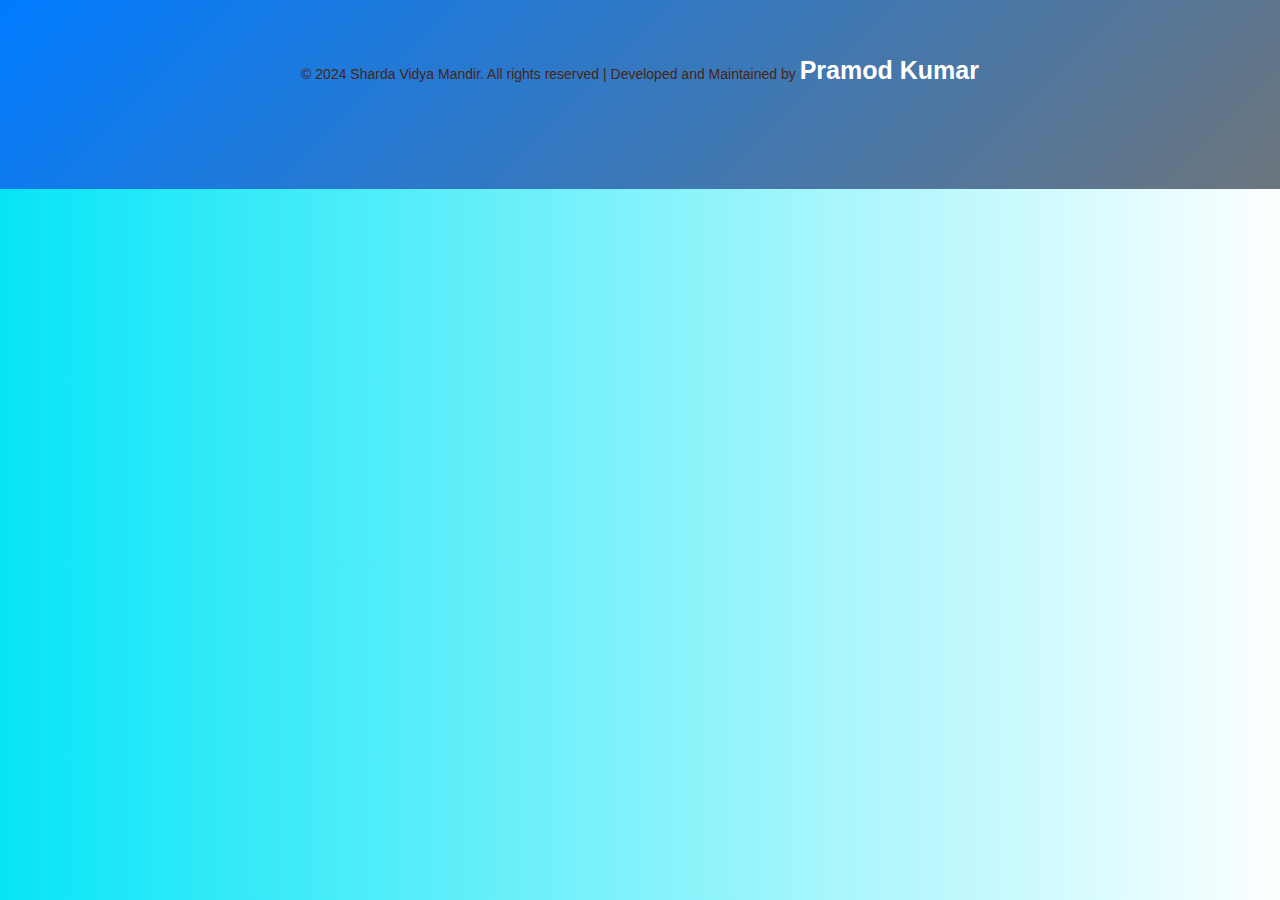
<file: footer.html>
<!DOCTYPE html>
<html lang="en">
<head>
    <meta charset="UTF-8">
    <meta name="viewport" content="width=device-width, initial-scale=1.0">
    <title>SHARDA VIDYA MANDIR</title>
    <!-- Bootstrap CSS -->
    <link rel="stylesheet" href="https://cdnjs.cloudflare.com/ajax/libs/font-awesome/6.5.1/css/all.min.css" integrity="sha512-DTOQO9RWCH3ppGqcWaEA1BIZOC6xxalwEsw9c2QQeAIftl+Vegovlnee1c9QX4TctnWMn13TZye+giMm8e2LwA==" crossorigin="anonymous" referrerpolicy="no-referrer" />
    <link rel="stylesheet" href="https://cdnjs.cloudflare.com/ajax/libs/font-awesome/6.5.1/css/all.min.css" integrity="sha512-DTOQO9RWCH3ppGqcWaEA1BIZOC6xxalwEsw9c2QQeAIftl+Vegovlnee1c9QX4TctnWMn13TZye+giMm8e2LwA==" crossorigin="anonymous" referrerpolicy="no-referrer" />
    <link href="https://cdn.jsdelivr.net/npm/bootstrap@4.5.2/dist/css/bootstrap.min.css" rel="stylesheet">
    <link rel="stylesheet" href="style.css">
</head>
<body>
  <footer class="footer1 bg-gradient text-white py-5">
    <div class="container text-center">
      <!-- Footer Content -->
      <div class="row">
        <div class="col-12 mb-1">
          <p class="footer-para mb-1">
            &copy; 2024 Sharda Vidya Mandir. All rights reserved | Developed and Maintained by
            <span class="span-para">
              <a href="https://www.instagram.com/pramodku_2.0/" class="developer-link" target="_blank">Pramod Kumar</a>
            </span>
          </p>
        </div>
      </div>
  
      <!-- Social Media Links -->
      <div class="row justify-content-center">
        <div class="col-auto">
          <a href="https://www.facebook.com/HZBSVM" class="social-icon mx-3" target="_blank">
            <i class="fa-brands fa-facebook fa-lg"></i>
          </a>
          <a href="https://www.instagram.com/HZBSVM" class="social-icon mx-3" target="_blank">
            <i class="fa-brands fa-instagram fa-lg"></i>
          </a>
          <a href="https://www.twitter.com/HZBSVM" class="social-icon mx-3" target="_blank">
            <i class="fa-brands fa-twitter fa-lg"></i>
          </a>
        </div>
      </div>
    </div>
  </footer>
</body>
</file>
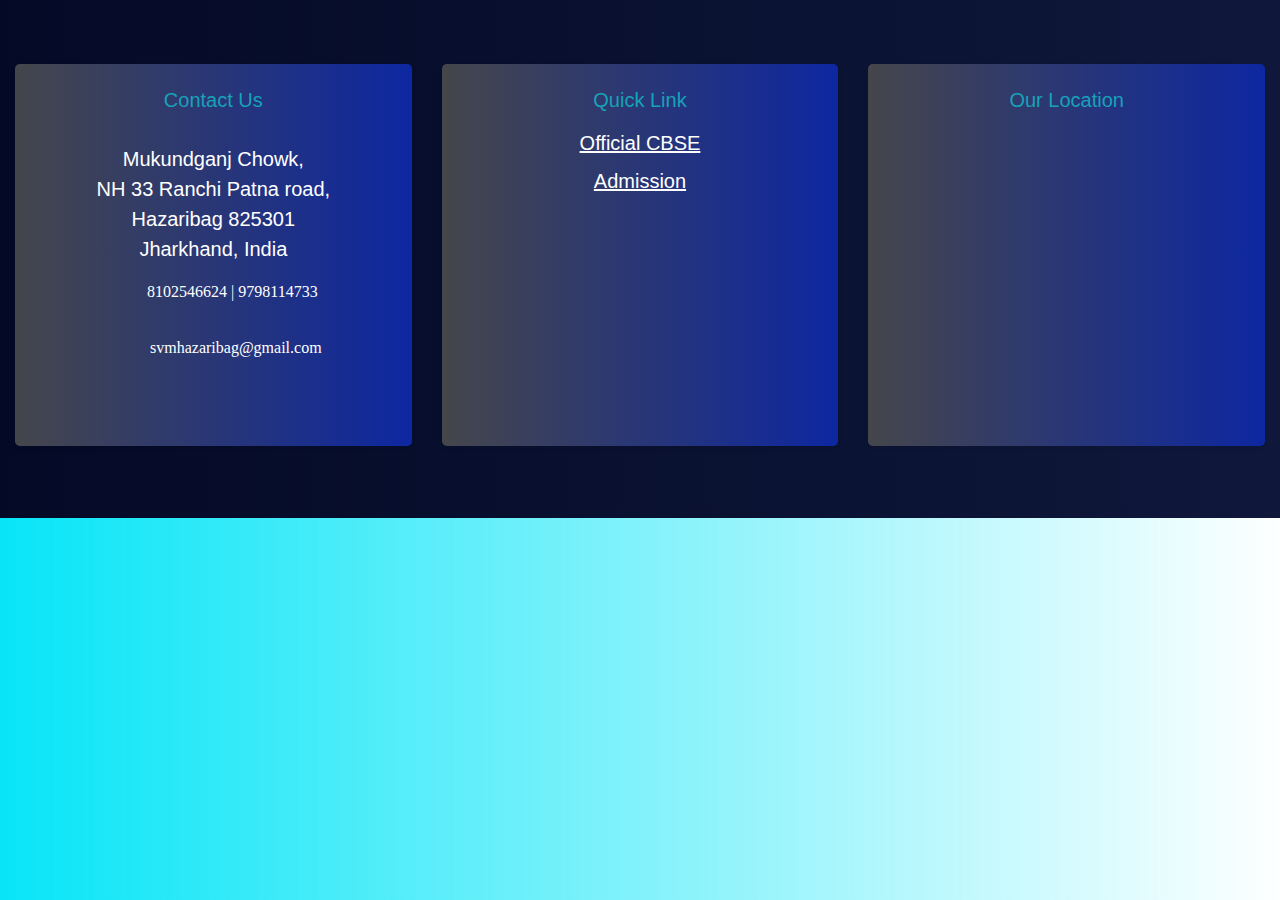
<file: footercontact.html>
<!DOCTYPE html>
<html lang="en">
<head>
    <meta charset="UTF-8">
    <meta name="viewport" content="width=device-width, initial-scale=1.0">
    <title>SHARDA VIDYA MANDIR</title>
    <!-- Bootstrap CSS -->
    <link rel="stylesheet" href="https://cdnjs.cloudflare.com/ajax/libs/font-awesome/6.5.1/css/all.min.css" integrity="sha512-DTOQO9RWCH3ppGqcWaEA1BIZOC6xxalwEsw9c2QQeAIftl+Vegovlnee1c9QX4TctnWMn13TZye+giMm8e2LwA==" crossorigin="anonymous" referrerpolicy="no-referrer" />
    <link rel="stylesheet" href="https://cdnjs.cloudflare.com/ajax/libs/font-awesome/6.5.1/css/all.min.css" integrity="sha512-DTOQO9RWCH3ppGqcWaEA1BIZOC6xxalwEsw9c2QQeAIftl+Vegovlnee1c9QX4TctnWMn13TZye+giMm8e2LwA==" crossorigin="anonymous" referrerpolicy="no-referrer" />
    <link href="https://cdn.jsdelivr.net/npm/bootstrap@4.5.2/dist/css/bootstrap.min.css" rel="stylesheet">
    <link rel="stylesheet" href="style.css">
</head>
<body>
 
    <div class="container-fluid py-5" style="background: rgb(18,220,28);
background: linear-gradient(90deg, rgba(18,220,28,1) 0%, rgba(20,65,152,0.8423469921590288) 0%, rgba(120,132,37,1) 0%, rgba(96,104,36,1) 0%, rgba(4,10,38,1) 0%, rgba(15,24,59,1) 100%, rgba(252,255,255,0.48511904761904767) 100%, rgba(57,57,34,1) 100%);">
        <div class="row text-center">
      
          <!-- Contact Us Section -->
          <div class="col-md-4 mb-4 mt-3">
            <div class="card shadow-sm border-0 rounded-lg p-4" style="background: rgb(18,220,28);
background: linear-gradient(90deg, rgba(18,220,28,1) 0%, rgba(20,65,152,0.8423469921590288) 0%, rgba(120,132,37,1) 0%, rgba(96,104,36,1) 0%, rgba(55,69,133,1) 0%, rgba(50,65,136,1) 0%, rgba(69,70,75,1) 0%, rgba(13,39,161,1) 100%, rgba(252,255,255,1) 100%, rgba(59,59,45,1) 100%);">
              <h5 class="text-info mb-3">Contact Us</h5>
              <i id="loc-icon" class="fa-solid fa-location-dot fa-3x mb-3"></i>
              <p style="font-size: 20px; color: white;">
                Mukundganj Chowk,<br>
                NH 33 Ranchi Patna road,<br>
                Hazaribag 825301 <br>
                Jharkhand, India
              </p>
      
              <div class="d-flex justify-content-center mb-3">
                <i id="call-icon" class="fa-solid fa-phone fa-lg me-2"></i>
                <p class="Number">8102546624 | 9798114733</p>
              </div>
      
              <div class="d-flex justify-content-center mb-3">
                <i id="email-icon" class="fa-regular fa-envelope fa-lg me-2 m-" style="color: aliceblue;font-size:30px;"></i>
                <p class="Number">svmhazaribag@gmail.com</p>
              </div>
      
              <!-- Social Icons -->
              <div class="d-flex justify-content-center">
                <a class="social-icon mx-2" href="https://www.facebook.com/HZBSVM" target="_blank">
                  <i class="fa-brands fa-facebook fa-lg"></i>
                </a>
                <a class="social-icon mx-2" href="#" target="_blank">
                  <i class="fa-brands fa-instagram fa-lg"></i>
                </a>
                <a class="social-icon mx-2" href="#" target="_blank">
                  <i class="fa-brands fa-twitter fa-lg"></i>
                </a>
              </div>
            </div>
          </div>
      
          <!-- Important Link Section -->
          <div class="col-md-4 col-sm-6 mb-4 mt-3">
            <div class="card shadow-sm border-0 rounded-lg p-4" style="background: rgb(18,220,28);
background: linear-gradient(90deg, rgba(18,220,28,1) 0%, rgba(20,65,152,0.8423469921590288) 0%, rgba(120,132,37,1) 0%, rgba(96,104,36,1) 0%, rgba(55,69,133,1) 0%, rgba(50,65,136,1) 0%, rgba(69,70,75,1) 0%, rgba(13,39,161,1) 100%, rgba(252,255,255,1) 100%, rgba(59,59,45,1) 100%);">
              <h5 class="text-info mb-3">Quick Link</h5>
              <ul class="list-unstyled">
                <li class="mb-2">
                  <a class="link1" href="https://www.cbse.gov.in/cbsenew/cbse.html" target="_blank">
                    Official CBSE
                  </a>
                </li>
                <li class="mb-2">
                  <a class="link1" href="admission.html" target="_blank">
                    Admission
                  </a>
                </li>
              </ul>
            </div>
          </div>
      
          <!-- Our Location Section -->
          <div class="col-md-4 col-sm-6 mb-4 mt-3">
            <div class="card shadow-sm border-0 rounded-lg p-4" style="background: rgb(18,220,28);
background: linear-gradient(90deg, rgba(18,220,28,1) 0%, rgba(20,65,152,0.8423469921590288) 0%, rgba(120,132,37,1) 0%, rgba(96,104,36,1) 0%, rgba(55,69,133,1) 0%, rgba(50,65,136,1) 0%, rgba(69,70,75,1) 0%, rgba(13,39,161,1) 100%, rgba(252,255,255,1) 100%, rgba(59,59,45,1) 100%);">
              <h5 class="text-info mb-3">Our Location</h5>
              <div class="map">
                <iframe 
                  src="https://www.google.com/maps/embed?pb=!1m18!1m12!1m3!1d3646.430471675753!2d85.37020217512152!3d23.945213478537962!2m3!1f0!2f0!3f0!3m2!1i1024!2i768!4f13.1!3m3!1m2!1s0x39f49bc635fce987%3A0xe1f8b930eeff9f11!2sSharda%20Vidya%20Mandir%20Mukundganj!5e0!3m2!1sen!2sin!4v1708968507662!5m2!1sen!2sin" 
                  width="100%" height="230" style="border:0; border-radius: 10px;" allowfullscreen="" loading="lazy" 
                  referrerpolicy="no-referrer-when-downgrade">
                </iframe>
              </div>
            </div>
          </div>
      
        </p">
      </div>
</body>
</html>
</file>
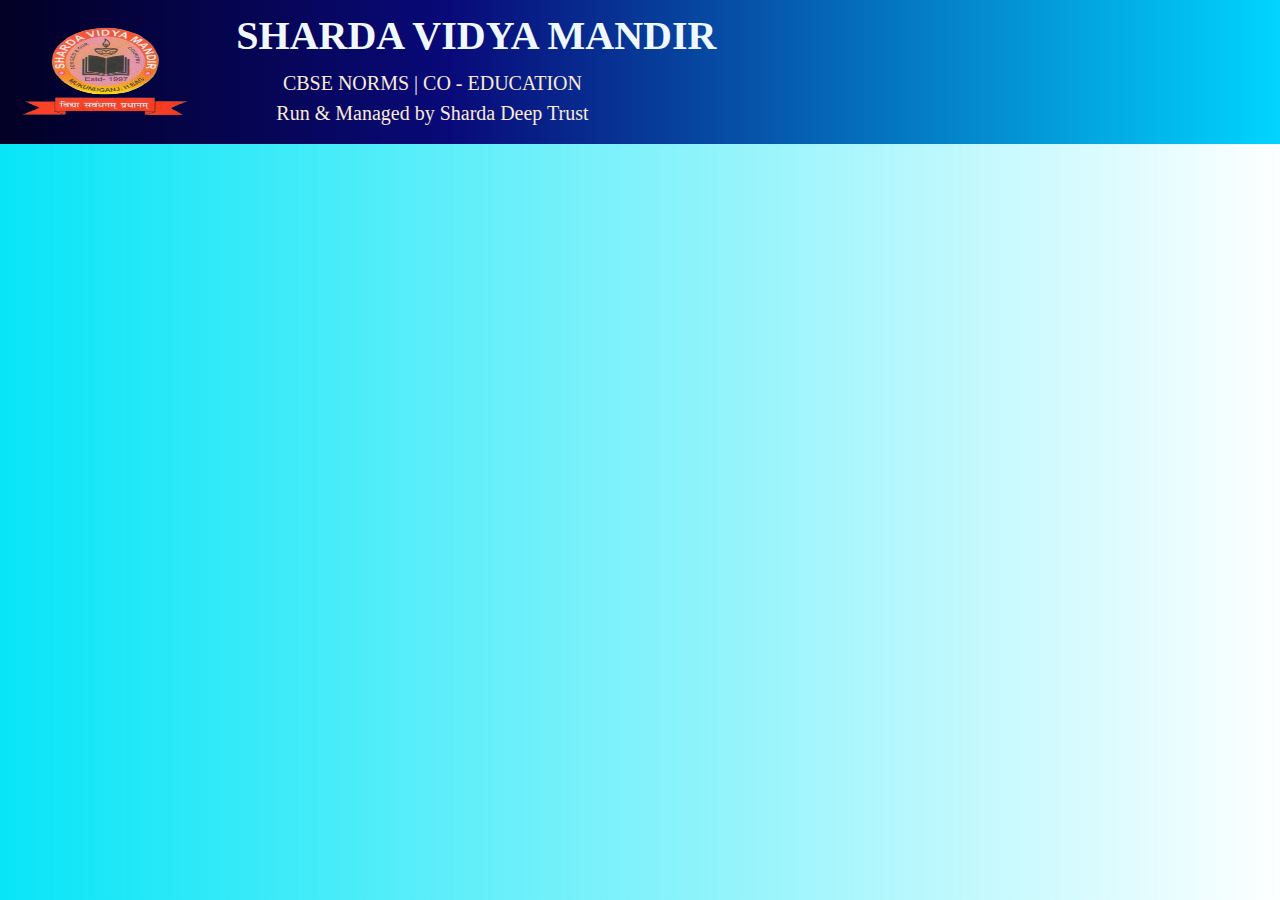
<file: header.html>
<!DOCTYPE html>
<html lang="en">
<head>
    <meta charset="UTF-8">
    <meta name="viewport" content="width=device-width, initial-scale=1.0">
    <title>SHARDA VIDYA MANDIR</title>
    <!-- Bootstrap CSS -->
    <link rel="stylesheet" href="https://cdnjs.cloudflare.com/ajax/libs/font-awesome/6.5.1/css/all.min.css" integrity="sha512-DTOQO9RWCH3ppGqcWaEA1BIZOC6xxalwEsw9c2QQeAIftl+Vegovlnee1c9QX4TctnWMn13TZye+giMm8e2LwA==" crossorigin="anonymous" referrerpolicy="no-referrer" />
    <link rel="stylesheet" href="https://cdnjs.cloudflare.com/ajax/libs/font-awesome/6.5.1/css/all.min.css" integrity="sha512-DTOQO9RWCH3ppGqcWaEA1BIZOC6xxalwEsw9c2QQeAIftl+Vegovlnee1c9QX4TctnWMn13TZye+giMm8e2LwA==" crossorigin="anonymous" referrerpolicy="no-referrer" />
    <link href="https://cdn.jsdelivr.net/npm/bootstrap@4.5.2/dist/css/bootstrap.min.css" rel="stylesheet">
    <link rel="stylesheet" href="style.css">
</head>
<body>
    <div class="container-fluid">
        <div class="row" style="background: rgb(2,0,36);
background: linear-gradient(90deg, rgba(2,0,36,1) 0%, rgba(9,9,121,1) 35%, rgba(0,212,255,1) 100%);">
        
            <!-- Logo Column -->
            <div class="col-12 col-md-2 d-flex justify-content-center align-items-center">
                <img class="img-fluid school-logo" src="School-logo.png" alt="School Logo" loading="lazy">
            </div>
    
            <!-- Title and Information Column -->
            <div class="col-12 col-md-5 d-flex flex-column justify-content-center align-items-center align-items-md-start">
                <h1 class="text mt-1 pt-md-2 ml-md-2">SHARDA VIDYA MANDIR</h1>
                <p class="cbse px-5 px-md-5 text-center text-md-start" style="color: antiquewhite;">CBSE NORMS | CO - EDUCATION <br>Run & Managed by Sharda Deep Trust</p></p<>
               
            </div>
    
            <!-- Empty Column -->
            <div class="col-12 col-md-2"></div>
        </div>
    </div>
    


    
</body>
</file>
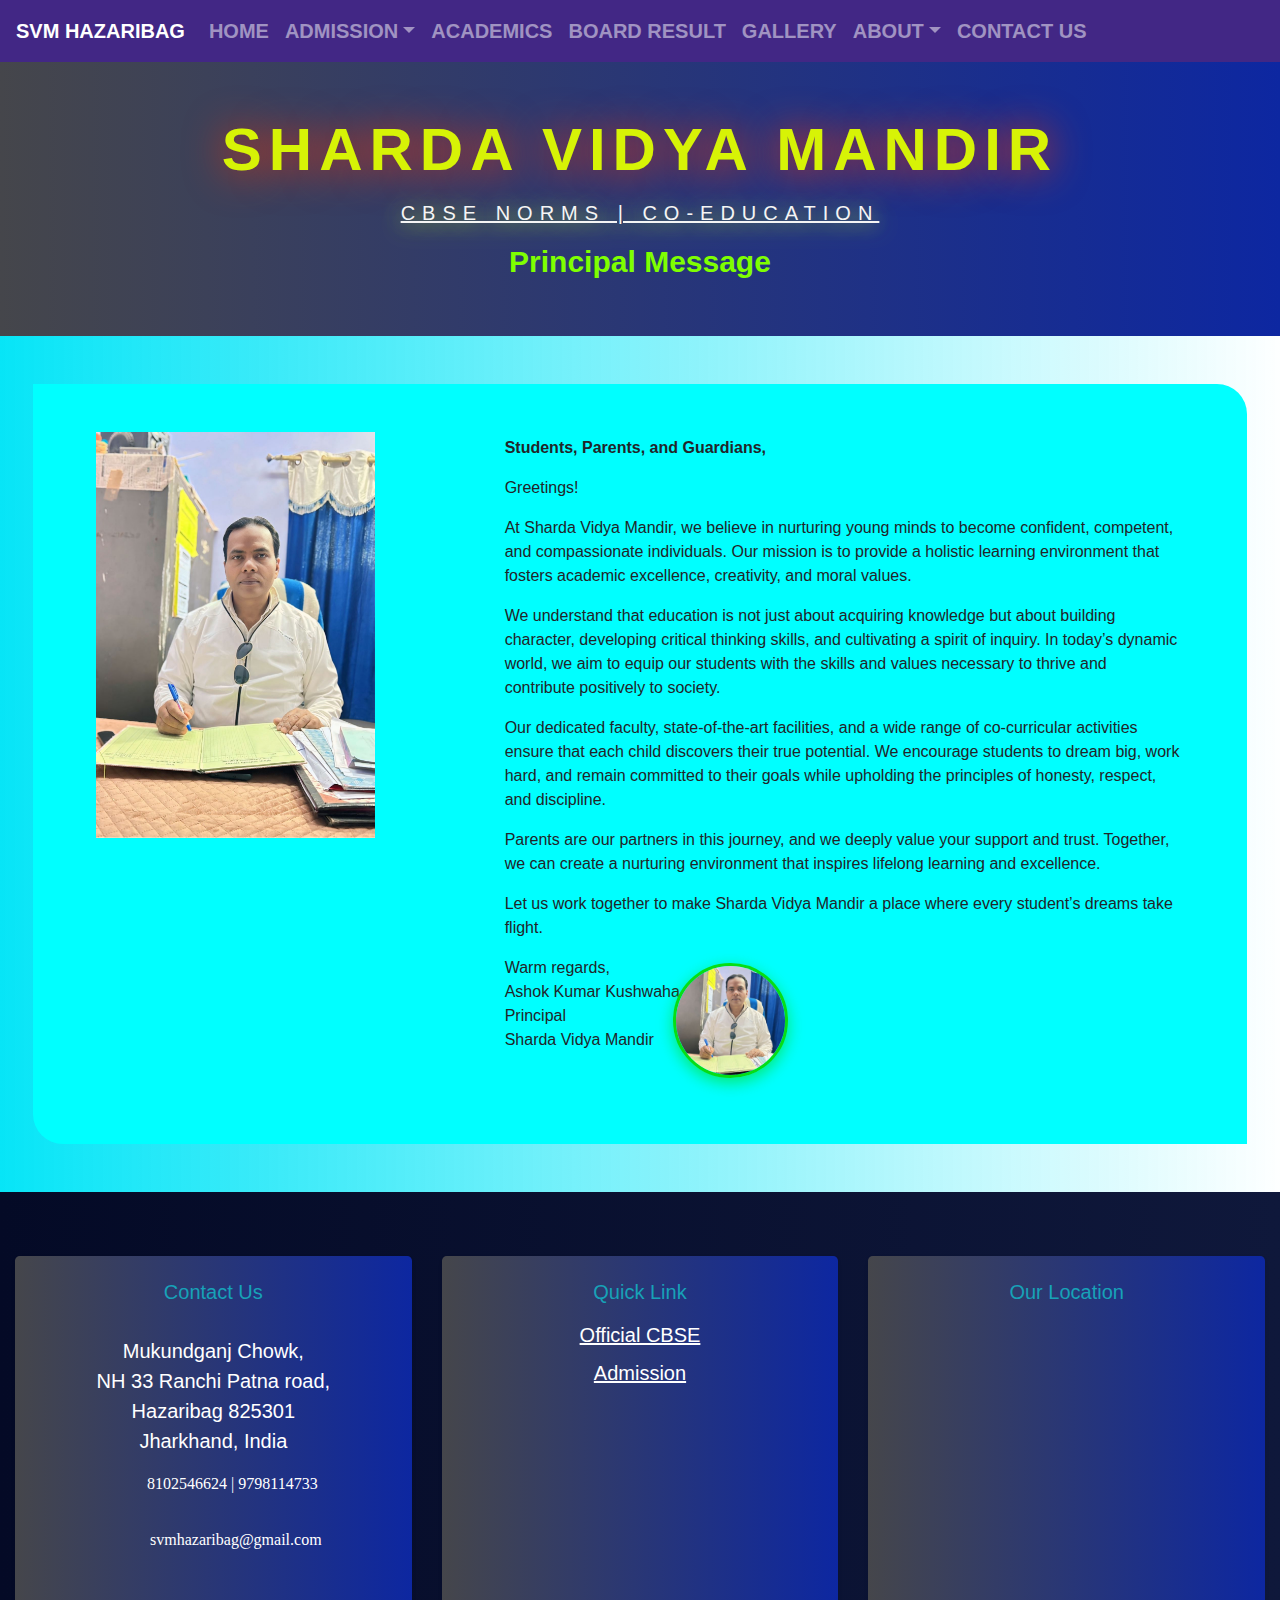
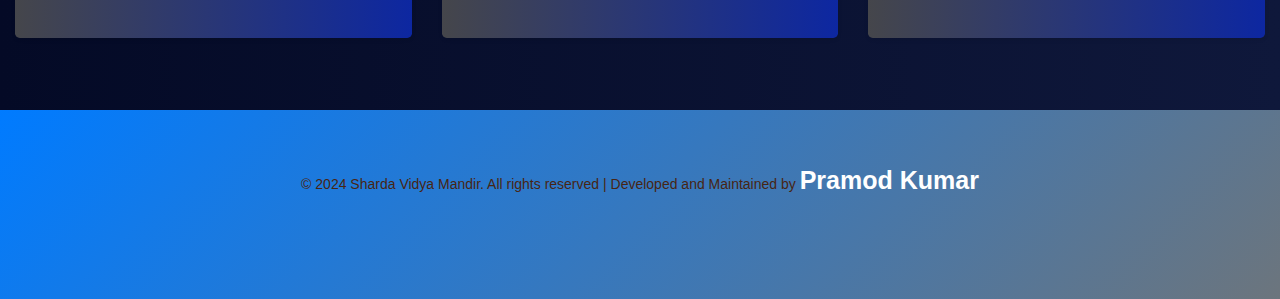
<file: principal.html>
<!DOCTYPE html>
<html lang="en">
<head>
    <meta charset="UTF-8">
    <meta name="viewport" content="width=device-width, initial-scale=1.0">
    <title>SHARDA VIDYA MANDIR</title>
    <link rel="icon" href="School logo.png" type="image/x-icon">
    <!-- Bootstrap CSS -->
    <link rel="stylesheet" href="https://cdnjs.cloudflare.com/ajax/libs/font-awesome/6.5.1/css/all.min.css" integrity="sha512-DTOQO9RWCH3ppGqcWaEA1BIZOC6xxalwEsw9c2QQeAIftl+Vegovlnee1c9QX4TctnWMn13TZye+giMm8e2LwA==" crossorigin="anonymous" referrerpolicy="no-referrer" />
    <link rel="stylesheet" href="https://cdnjs.cloudflare.com/ajax/libs/font-awesome/6.5.1/css/all.min.css" integrity="sha512-DTOQO9RWCH3ppGqcWaEA1BIZOC6xxalwEsw9c2QQeAIftl+Vegovlnee1c9QX4TctnWMn13TZye+giMm8e2LwA==" crossorigin="anonymous" referrerpolicy="no-referrer" />
    <link href="https://cdn.jsdelivr.net/npm/bootstrap@4.5.2/dist/css/bootstrap.min.css" rel="stylesheet">
    <link rel="stylesheet" href="style.css">
</head>
<body>
    <div id="navbar"></div>
    <div class="container-fluid p-5 header">
        <div class="text-center" >
            <h1 class="about-text text-center p-sm-1">SHARDA VIDYA MANDIR</h1>
            <p class="lead about-text1">CBSE NORMS  |  CO-EDUCATION</p>
            <h2 class="h2" >Principal Message</h2>
            <!-- Uncomment this for co-education information -->
</div>
</div>
            <div class="conatiner-fluid p-5">
             <div class="row" style=" background-color:aqua; border-top-right-radius: 30px; border-bottom-left-radius:30px ;">

                <div class="col-sm-4">
                    <div>
                        <img src="gallery/17.jpg"class="w-100 p-sm-5">
                    </div>
                </div>

                <div class="col-md-8">

                        <div class="p-sm-1">
                            <div class="p-sm-5";
                        
                                <p><b>Students, Parents, and Guardians,</b> 
                                </p>
                                <p>Greetings!
                                </p>
                                <p>At Sharda Vidya Mandir, we believe in nurturing young minds to become confident, competent, and compassionate individuals. Our mission is to provide a holistic learning environment that fosters academic excellence, creativity, and moral values.
                                </p>
                                <p>
                                    We understand that education is not just about acquiring knowledge but about building character, developing critical thinking skills, and cultivating a spirit of inquiry. In today’s dynamic world, we aim to equip our students with the skills and values necessary to thrive and contribute positively to society.
                                    </p>

                                   <p>
                                    Our dedicated faculty, state-of-the-art facilities, and a wide range of co-curricular activities ensure that each child discovers their true potential. We encourage students to dream big, work hard, and remain committed to their goals while upholding the principles of honesty, respect, and discipline.
                                    </p> 
                                    <p>
                                        Parents are our partners in this journey, and we deeply value your support and trust. Together, we can create a nurturing environment that inspires lifelong learning and excellence.
                                        </p>
                                        <p>Let us work together to make Sharda Vidya Mandir a place where every student’s dreams take flight.
                                        </p>
                                        <p>Warm regards,<br>
                                            Ashok Kumar Kushwaha <br>

                                                 Principal <br>
                                            Sharda Vidya Mandir</p>
                             <div class="principal-pic">
                                <img src="gallery/17.jpg" class="p-pic">
                            </div>
                             </div>
                            </div>
                        </div>

                </div>

            </div>

            </div>
        </div>
    </div>
    <div id="footercontact-placeholder"></div>
    <div id="footer-placeholder"></div>
    <script src="script.js"></script>


<!-- jQuery (necessary for Bootstrap's JavaScript plugins) -->
<script src="https://code.jquery.com/jquery-3.6.0.min.js"></script>

<!-- Popper.js (needed for dropdowns, tooltips, and popovers) -->
<script src="https://cdnjs.cloudflare.com/ajax/libs/popper.js/2.11.6/umd/popper.min.js"></script>

<!-- Bootstrap JS (make sure to include the Bootstrap JS after jQuery and Popper.js) -->
<script src="https://stackpath.bootstrapcdn.com/bootstrap/4.5.2/js/bootstrap.min.js"></script>
</body>
</body>
</file>
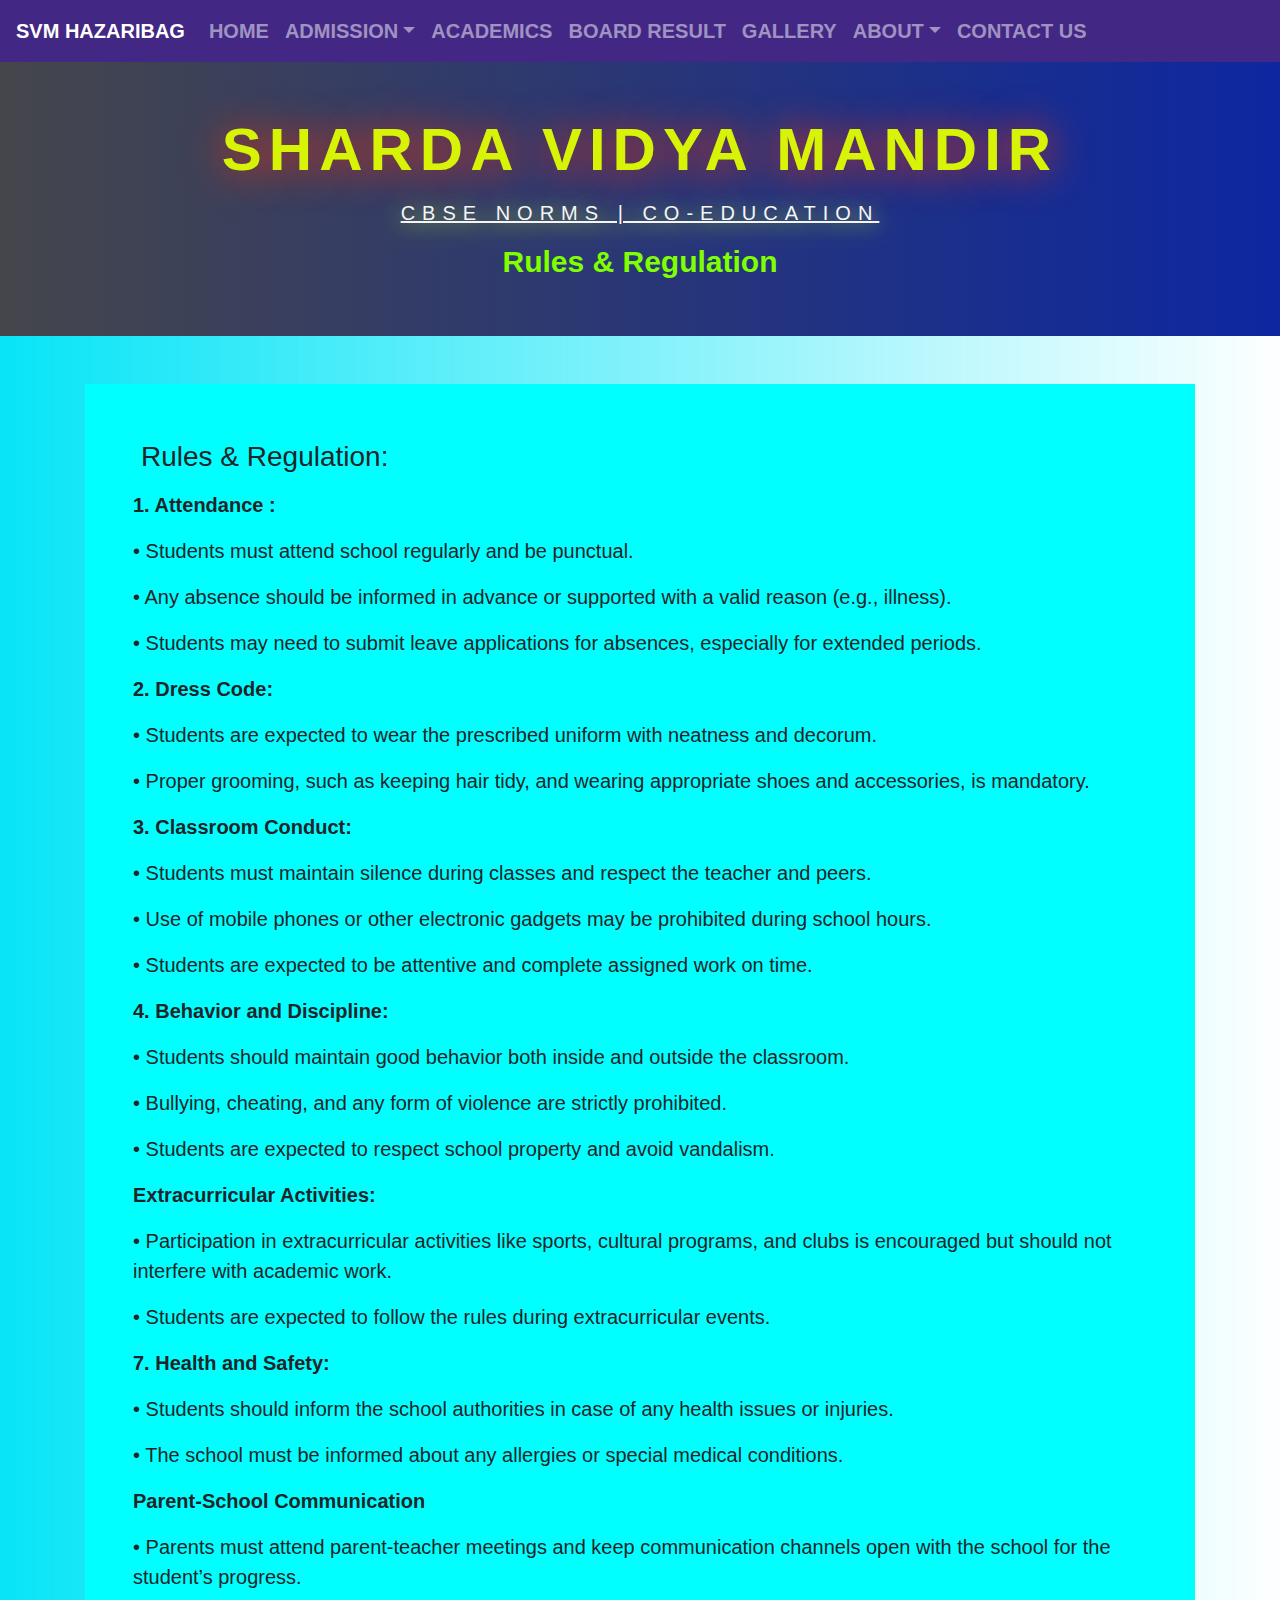
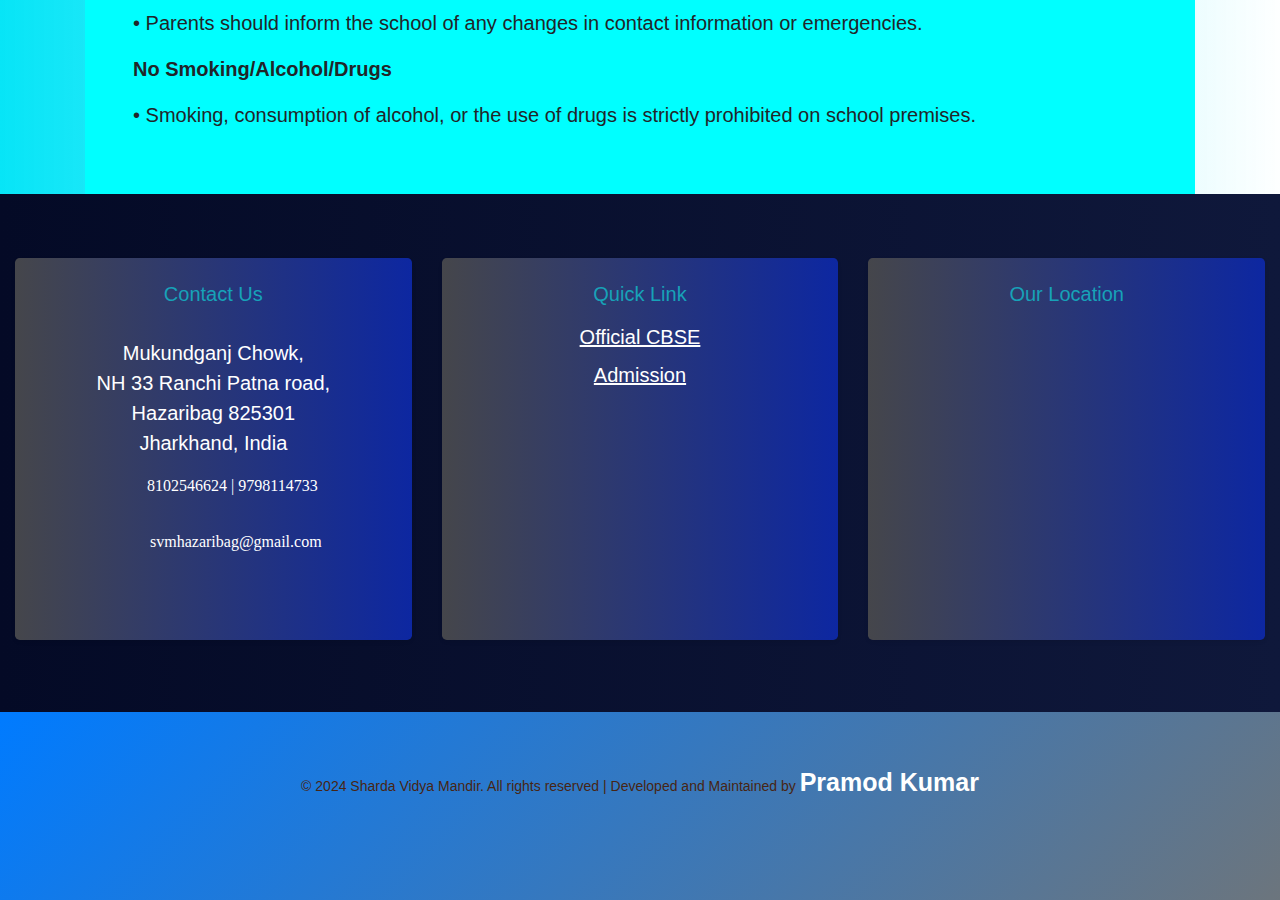
<file: rule.html>
<!DOCTYPE html>
<html lang="en">
<head>
    <meta charset="UTF-8">
    <meta name="viewport" content="width=device-width, initial-scale=1.0">
    <title>SHARDA VIDYA MANDIR</title>
    <link rel="icon" href="School logo.png" type="image/x-icon">
    <!-- Bootstrap CSS -->
    <link rel="stylesheet" href="https://cdnjs.cloudflare.com/ajax/libs/font-awesome/6.5.1/css/all.min.css" integrity="sha512-DTOQO9RWCH3ppGqcWaEA1BIZOC6xxalwEsw9c2QQeAIftl+Vegovlnee1c9QX4TctnWMn13TZye+giMm8e2LwA==" crossorigin="anonymous" referrerpolicy="no-referrer" />
    <link rel="stylesheet" href="https://cdnjs.cloudflare.com/ajax/libs/font-awesome/6.5.1/css/all.min.css" integrity="sha512-DTOQO9RWCH3ppGqcWaEA1BIZOC6xxalwEsw9c2QQeAIftl+Vegovlnee1c9QX4TctnWMn13TZye+giMm8e2LwA==" crossorigin="anonymous" referrerpolicy="no-referrer" />
    <link href="https://cdn.jsdelivr.net/npm/bootstrap@4.5.2/dist/css/bootstrap.min.css" rel="stylesheet">
    <link rel="stylesheet" href="style.css">
</head>
<body>
    <div id="navbar"></div>
    <div class="container-fluid p-5 header">
        <div class="text-center" >
            <h1 class="about-text text-center p-sm-1">SHARDA VIDYA MANDIR</h1>
            <p class="lead about-text1">CBSE NORMS  |  CO-EDUCATION</p>
            <h2 class="h2" >Rules & Regulation</h2>
</div>
</div>
            <div class="container">
                <div class="p-5 mt-5" style="background-color: aqua; font-size: 20px;">
                    <h3 class="p-2">Rules & Regulation:</h3>
                    <div>
                        <p>
                            <b>1. Attendance :</b>

	                <p>•	Students must attend school regularly and be punctual.</p>
                    <p>•	Any absence should be informed in advance or supported with a valid reason (e.g., illness).</p>
                    <p>•	Students may need to submit leave applications for absences, especially for extended periods.</p>


                        </p>
                    </div>

                    <div>
                        <p><b>2. Dress Code:
                        </b>
                    </p>
                    <p>•	Students are expected to wear the prescribed uniform with neatness and decorum.
                    </p>
                    <p>•	Proper grooming, such as keeping hair tidy, and wearing appropriate shoes and accessories, is mandatory.
                    </p>
                    </div>

                    <div>
                        <p><b>3. Classroom Conduct:
                        </b></p>
                        <p>	•	Students must maintain silence during classes and respect the teacher and peers.
                        </p>
                        <p>•	Use of mobile phones or other electronic gadgets may be prohibited during school hours.
                        </p>
                        <p>•	Students are expected to be attentive and complete assigned work on time.
                        </p>
                    </div>

                    <div>
                        <p><b>4. Behavior and Discipline:
                        </b></p>
                        <p>•	Students should maintain good behavior both inside and outside the classroom.
                        </p>
                        <p>•	Bullying, cheating, and any form of violence are strictly prohibited.
                        </p>
                        <p>•	Students are expected to respect school property and avoid vandalism.
                        </p>
                    </div>

                    <div>
                        <p><b> Extracurricular Activities:
                        </b></p>
                        <p>•	Participation in extracurricular activities like sports, cultural programs, and clubs is encouraged but should not interfere with academic work.
                        </p>
                        <p>•	Students are expected to follow the rules during extracurricular events.
                        </p>
                    </div>

                    <div>
                        <p><b>7. Health and Safety:
                        </b></p>
                        <p>•	Students should inform the school authorities in case of any health issues or injuries.
                        </p>
                        <p>•	The school must be informed about any allergies or special medical conditions.
                        </p>
                    </div>

                    <div>
                        <p><b> Parent-School Communication

                        </b></p>
                        <p>•	Parents must attend parent-teacher meetings and keep communication channels open with the school for the student’s progress.
                        </p>
                        <p>•	Parents should inform the school of any changes in contact information or emergencies.
                        </p>
                    </div>

                    <div>
                        <p><b>No Smoking/Alcohol/Drugs
                        </b></p>
                        <p>•	Smoking, consumption of alcohol, or the use of drugs is strictly prohibited on school premises.
                        </p>
                    </div>
                </div>

            </div>
            <!-- Uncomment this for co-education information -->
        </div>
    </div>

    <div id="footercontact-placeholder"></div>
    <div id="footer-placeholder"></div>
    <script src="script.js"></script>


    <!-- jQuery (necessary for Bootstrap's JavaScript plugins) -->
    <script src="https://code.jquery.com/jquery-3.6.0.min.js"></script>
    
    <!-- Popper.js (needed for dropdowns, tooltips, and popovers) -->
    <script src="https://cdnjs.cloudflare.com/ajax/libs/popper.js/2.11.6/umd/popper.min.js"></script>
    
    <!-- Bootstrap JS (make sure to include the Bootstrap JS after jQuery and Popper.js) -->
    <script src="https://stackpath.bootstrapcdn.com/bootstrap/4.5.2/js/bootstrap.min.js"></script>
    </body>
</body>
</file>
<file: style.css>
body{
    padding: 0%;
    margin: 0%;
    background: rgb(18,220,28);
    background: linear-gradient(90deg, rgba(18,220,28,1) 0%, rgba(20,65,152,0.8423469921590288) 0%, rgba(120,132,37,1) 0%, rgba(96,104,36,1) 0%, rgba(7,229,247,1) 0%, rgba(252,255,255,0.48511904761904767) 100%, rgba(57,57,34,1) 100%);
}
.banner-img{
    width: 100%;
    text-align: center;
}
.text{
    color: aliceblue;
    font-family: Georgia, 'Times New Roman', Times, serif;
    font-weight: 800;
    font-size: 40px;
    
}
.cbse{
    font-family: Georgia, 'Times New Roman', Times, serif;
    font-size: 20px;
}
.trust{
  margin: -10px;
}
.facility-text{
    color:blueviolet;
    font-weight: 900;
}
/* Basic styles for the facility items */
.facility {
    padding: 20px;
    border: 1px solid #ddd; /* Optional border */
    border-radius: 10px; /* Optional rounded corners */
    transition: transform 0.3s ease, box-shadow 0.3s ease, background-color 0.3s ease;
  }
  
  /* Hover effect */
  .facility:hover {
    background-color: #f8f9fa; /* Change background color */
    transform: scale(1.05); /* Slightly enlarge the item */
    box-shadow: 0 4px 12px rgba(0, 0, 0, 0.1); /* Add a subtle shadow */
  }
  
  .facility i {
    color: #495057; /* Default icon color */
    transition: color 0.3s ease; /* Smooth transition for icon color */
  }
  
  /* Icon hover effect */
  .facility:hover i {
    color: #007bff; /* Change icon color on hover */
  }
  
.box:hover{
    background-color: #7c0707;
    cursor: pointer;
}
.navv{
    position:sticky;
    top: 0;
    z-index: 1000;
    background-color: black;
    font-size: 20px;
}

#main-cont{
    background: rgb(28,28,61);
    background: linear-gradient(90deg, rgba(28,28,61,1) 0%, rgba(3,3,24,1) 100%, rgba(66,66,69,1) 100%, rgba(109,46,202,1) 100%, rgba(105,101,173,1) 100%);
    padding-top: 2%;
    padding-bottom: 2%;
  }

  


   .glimpse-text{
    color: whitesmoke;
    text-align: center;
    text-transform: uppercase;
   }


   
.container-last{ background: rgb(97,99,105);
    background: linear-gradient(90deg, rgba(97,99,105,1) 0%, rgba(25,11,44,1) 0%, rgba(66,66,69,1) 100%, rgba(60,60,129,1) 100%, rgba(2,0,36,1) 100%);
    max-width: 100%;
}
.last-section{
     padding:60px;
    display: flex;
    max-width:100%;
    row-gap: 10px;
    align-items: center;
    justify-content: space-between;
    
   
   
}

.last-div11{
    
    max-width:100%;
    position:relative;


}
.para10{
    color: yellowgreen;
    font-size: 20px;
    text-decoration: underline bisque;
    font-weight: 900; 
    
}
#loc-icon{
    font-size: 30px;
    margin-left: -2%;
    position: absolute;
    justify-content: flex-start;
    color: beige;
    position: relative;
}
.address{
    margin-left: 45px;
    color: white;
    font-family:Georgia, 'Times New Roman', Times, serif;
    justify-items: center;
    justify-content: space-between;
    position: relative;
}
#call-icon{
    font-size: 30px;
    margin-left: -2%;
    margin-top: 7px;
    position: absolute;
    justify-content: flex-start;
    color: beige;
    position: relative;
}
.Number{
    
    margin-left: 45px;
    color: white;
    font-family:Georgia, 'Times New Roman', Times, serif;
    justify-items: center;
    justify-content: space-between;
    position: relative;
}
.link1{
    font-size: 15px;
    font-weight: 10;
    color: red;
    text-decoration: underline; 
    
}
div ul li{
    color:red

}
.social-icon{
    margin:30px 30px 0px;
    
}
.icon{
    margin: 10px;
    font-size: 30px;
    color: rgb(73, 108, 4);
    cursor: pointer;
    transition:all 0.5s;

}
.icon:hover{
    transform: scale(1);
    color:rgb(198, 194, 215);
}





.about-text{
    letter-spacing: 7px;
    font-size: 60px;
    text-align:center ;
    text-shadow: 0px 2px 40px rgb(255, 52, 6);
    color: #d7f306;
    font-weight: 900;
   }
   .about-text1{
    margin-top: 1px;
    text-align: center;
    color: whitesmoke;
    text-shadow: 0px 2px 20px yellowgreen;
    letter-spacing: 7px;
    text-decoration: underline;
   }
 
   .abouttheschool{
    max-width: 100%;
    margin: 3%;
   }
   .abouttheschool-heading{
    color: rgb(19, 4, 5);
    font-size: 40px;
    font-weight: bolder;
    margin: 3%;
   }
   .underline{
    background-color: #165f0e;
    position:static;
    
   }
   .about-paragra{
    font-size: large;
    width: 50%;
    margin: 3%;
    color: rgb(0, 8, 3);
    font-family:Verdana, Geneva, Tahoma, sans-serif;
    font-weight: 500;

   }

   /* .........................footer................... */
.footer1{
    padding: 25px;
    background: rgb(97,99,105);
    background: linear-gradient(90deg, rgba(97,99,105,1) 0%, rgba(31,14,56,1) 100%, rgba(66,66,69,1) 100%, rgba(60,60,129,1) 100%, rgba(2,0,36,1) 100%);
}
.footer-para{
    align-items: center;
    margin: 4px;
    color: rgb(71, 37, 19);
    font-family:'Segoe UI', Tahoma, Geneva, Verdana, sans-serif;
    
}
.span-para{
    color: rgb(137, 224, 15);
    font-size: 25px;
}
@media only screen and (max-width: 1000px) {
   .footer-para{
    font-size: 11px;
   }
   .span-para{
    font-size: 12px;
   }
  }


  /* ---------------GALLERY------------------ */
  .gallery-item {
    position: relative;
    overflow: hidden;
  }

  .gallery-img {
    width: 100%;
    height: auto;
    transition: transform 0.3s ease;
  }

  .gallery-item:hover .gallery-img {
    transform: scale(1.1); /* Zoom in effect on hover */
  }

  .gallery-item .overlay {
    position: absolute;
    top: 0;
    left: 0;
    right: 0;
    bottom: 0;
    background-color: rgba(0, 0, 0, 0.4);
    opacity: 0;
    transition: opacity 0.3s ease;
  }

  .gallery-item:hover .overlay {
    opacity: 1; /* Show dark overlay on hover */
  }

  .gallery-item .text {
    position: absolute;
    top: 50%;
    left: 50%;
    transform: translate(-50%, -50%);
    color: white;
    font-size: 1.5rem;
    font-weight: bold;
    text-align: center;
    display: none;
  }

  .gallery-item:hover .text {
    display: block; /* Show text on hover */
  }
  .img-fluid{
    height: 100px;
    width: 350px;
    position: relative;
  }

  @media (max-width: 768px) {
    .school-logo {
        max-width: 60%; /* Adjust logo size on small screens */
    }
    .text {
        font-size: 1.5rem; /* Adjust text size for small screens */
    }
    .cbse {
        font-size: 1rem; /* Adjust text size for CBSE info */
    }
}
.card {
  transition: transform 0.3s ease, box-shadow 0.3s ease;
}

.card:hover {
  transform: translateY(5px); /* Slight lift effect */
  box-shadow: 0 10px 25px rgba(65, 144, 5, 0.819);
 
}

.social-icon:hover {
  color: #5f5d08; /* Change color on hover */
  transition: color 0.3s ease;
}

.link1:hover {
  color: #007bff;
  text-decoration: underline;
}

.map iframe {
  border-radius: 10px;
}


/* footer--------------- */
.footer1 {
  background: linear-gradient(135deg, #007bff, #6c757d);
  color: white;
}

/* Footer Paragraph Style */
.footer-para {
  font-size: 14px;
  font-weight: 400;
  margin-bottom: 0;
}

.span-para {
  font-weight: 600;
}

/* Developer link styles */
.footer1 a {
  text-decoration: none;
  color: #ffffff;
  transition: color 0.3s ease, text-decoration 0.3s ease;
}

.footer1 a:hover {
  color: #ffc107; /* Yellow color on hover */
  text-decoration: underline;
}

/* Developer Name Hover Effect */
.developer-link {
  font-weight: bold;
  color: inherit;
}

/* Social Icons */
.social-icon {
  color: #ffffff;
  font-size: 1.5rem;
  transition: color 0.3s ease, transform 0.3s ease;
}

.social-icon:hover {
  color: #ffc107; /* Change to yellow on hover */
  transform: scale(1.2); /* Slight zoom effect */
}

/* Responsive Styling */
@media (max-width: 768px) {
  .footer-para {
    font-size: 12px; /* Smaller font size on mobile */
  }

  .social-icon {
    font-size: 1.2rem; /* Smaller icons on mobile */
  }
}

/* Larger screen styling */
@media (min-width: 992px) {
  .social-icon {
    font-size: 1.8rem; /* Larger icons on larger screens */
  }
}

/* ------------- headertext------------ */
/* Glowing Effect for SHARDA VIDYA MANDIR */
.header{
  background: rgb(18,220,28);
background: linear-gradient(90deg, rgba(18,220,28,1) 0%, rgba(35,38,43,0.8423469921590288) 0%, rgba(120,132,37,1) 0%, rgba(96,104,36,1) 0%, rgba(55,69,133,1) 0%, rgba(50,65,136,1) 0%, rgba(69,70,75,1) 0%, rgba(13,39,161,1) 100%, rgba(252,255,255,1) 100%, rgba(59,59,45,1) 100%);
text-align: center;
padding-top: 20px;
}
.glow-text {
  color: rgb(2, 6, 91);
  text-transform: uppercase;
  animation: glow-animation 1.5s ease-in-out infinite alternate;
  text-shadow: 0 0 5px #012128, 0 0 10px #00d4ff, 0 0 15px #00d4ff, 0 0 20px #00d4ff, 0 0 25px #00d4ff;
}

/* Keyframes for a smoother glow animation */
@keyframes glow-animation {
  0% {
    text-shadow: 0 0 10px #00d4ff, 0 0 20px #00d4ff, 0 0 30px #00d4ff, 0 0 40px #00d4ff, 0 0 50px #00d4ff;
  }
  100% {
    text-shadow: 0 0 20px #00d4ff, 0 0 30px #00d4ff, 0 0 40px #00d4ff, 0 0 60px #00d4ff, 0 0 70px #00d4ff;
  }
}

/* General styling */
h1 {
  font-size: 3rem; /* Base font size */
  white-space: nowrap; /* Prevent line break */
}

/* Responsive Adjustments */
@media (max-width: 1024px) {
  h1 {
    font-size: 4rem; 
  }
}

@media (max-width: 768px) {
  h1 {
    font-size: 2rem; 
  }

  .container-fluid {
    padding: 3rem 1rem; 
  }

  .about-text, .about-text1 {
    font-size: 2rem; 
  }

  h2 {
    font-size: 2rem; 
  }
}

@media (max-width: 576px) {
  h1 {
    font-size:1rem;
  }

  .about-text {
    margin: 15px;
    font-size: 1rem;
    word-spacing: 1px; 
  }

  .about-text1 {
    font-size: 1rem;
  }

  h2 {
    font-size: 1rem; 
  }
}



.card {
  position: relative;
  border-radius: 8px;
  overflow: hidden;
  border: none;
  box-shadow: 0 4px 6px rgba(0, 0, 0, 0.1);
  display: flex;
  flex-direction: column;
  height: 100%;
}

/* Equal Height Card Bodies */
.card-body {
  flex: 1; /* Ensures cards take equal height */
  padding: 20px;
  display: flex;
  flex-direction: column;
  justify-content: center;
  align-items: center;
  text-align: center;
}

/* Overlay Styling */
.overlay {
  position: absolute;
  top: 0;
  left: 0;
  right: 0;
  bottom: 0;
  background-color: rgba(0, 0, 0, 0.4); /* Transparent black background */
  opacity: 0;
  transition: opacity 0.3s ease-in-out;
}

.card:hover .overlay {
  opacity: 1;
}

/* Optional: Add a background color to the School Motto card */
.col-sm-4:last-child .card-body {
  background-color: blanchedalmond;
}

.col-sm-4 {
  margin-bottom: 30px;
}
.h2{
  color: chartreuse; font-weight: 800; font-size:30px;
}
.link1{
  font-size: 20px;
  color: #ffffff;
}

.p-pic {
  height: 115px;
  width: 115px;
  border-radius: 50%; /* More symmetrical rounding */
  box-shadow: 0px 5px 15px rgba(7, 221, 21, 0.6); /* Softer, more subtle shadow */
  margin-top: -18%;
  margin-left: 25%;
  border: 3px solid #07dd15; /* Slight border for better visibility */
  object-fit: cover; /* Ensure the image doesn't get distorted */
}

/* Make it responsive */
@media screen and (max-width: 768px) {
  .p-pic {
    height: 90px; /* Smaller size on smaller screens */
    width: 90px;
    margin-top: -35%;
    margin-left: 50%;
    box-shadow: 0px 4px 10px rgba(7, 221, 21, 0.4); /* Softer shadow on small screens */
  }
}

@media screen and (max-width: 480px) {
  .p-pic {
    height: 90px; /* Even smaller on mobile */
    width: 90px;
    margin-top: -50%;
    margin-left: 60%;
    box-shadow: 0px 3px 8px rgba(7, 221, 21, 0.3); /* Lighter shadow */
  }
}


.notice-container {
  padding: 2%;
  text-align: center;
}
.notice-text {
  font-size: 30px;
}
.marquee {
  height: 100px;
  overflow: hidden;
  font-size: 20px;
  color: #3b1202bc;
  font-weight: 700;
}


.modal-img {
  max-width: 100%;       
  max-height: 80vh;      
  object-fit: contain;   
  margin: 0 auto;     
  display: block;      
}
</file>
